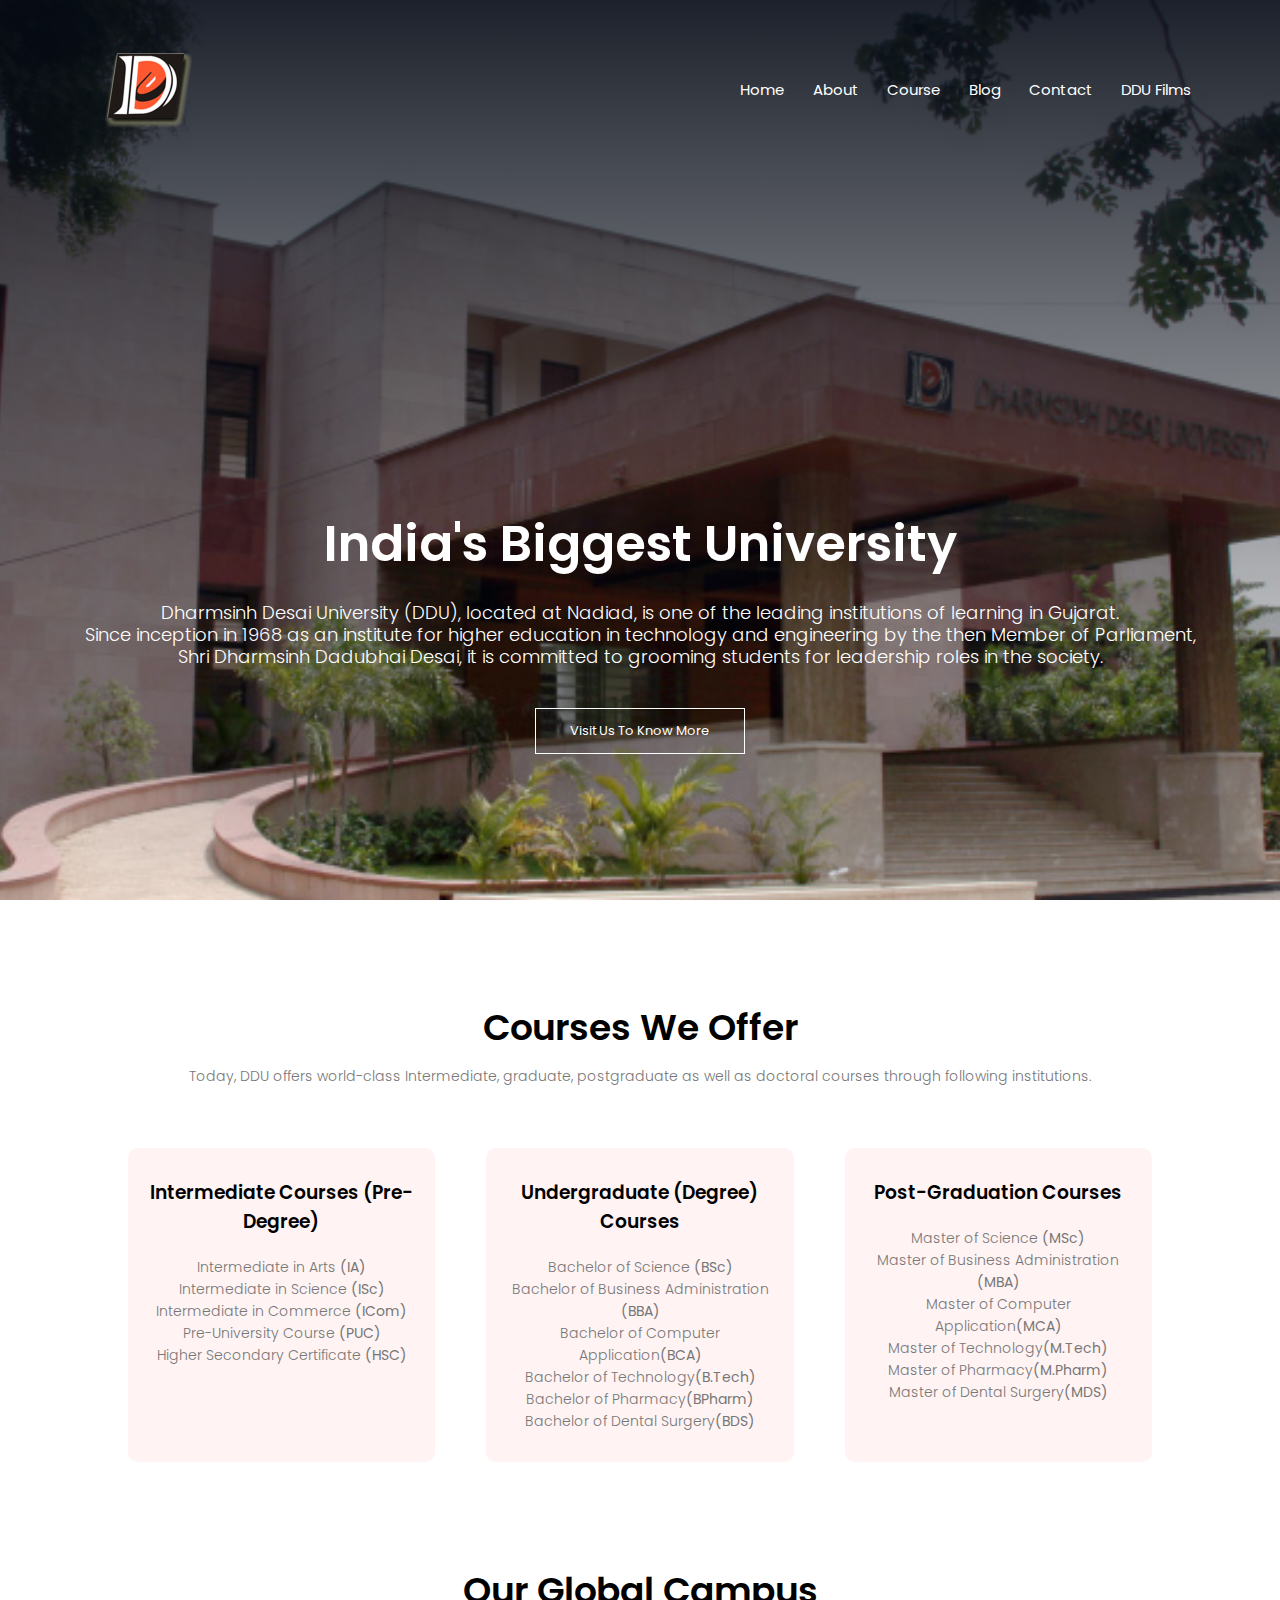
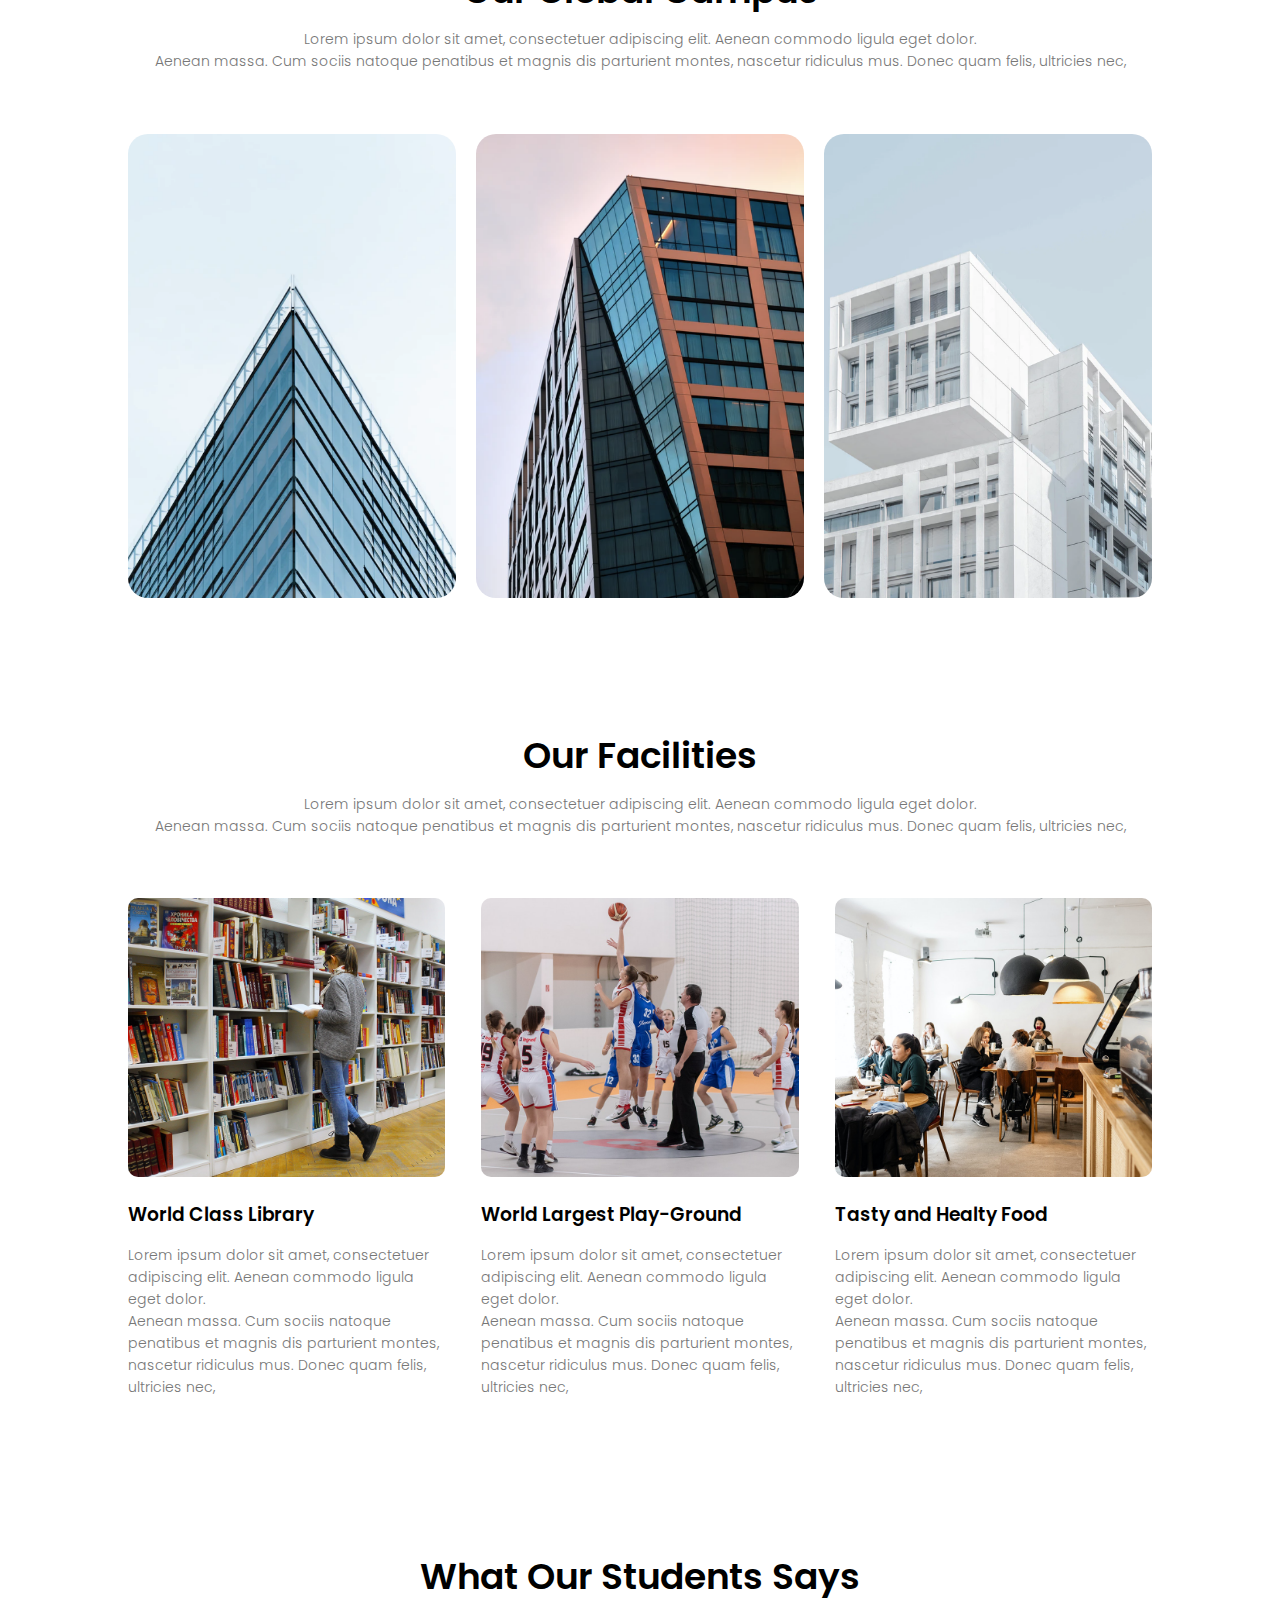
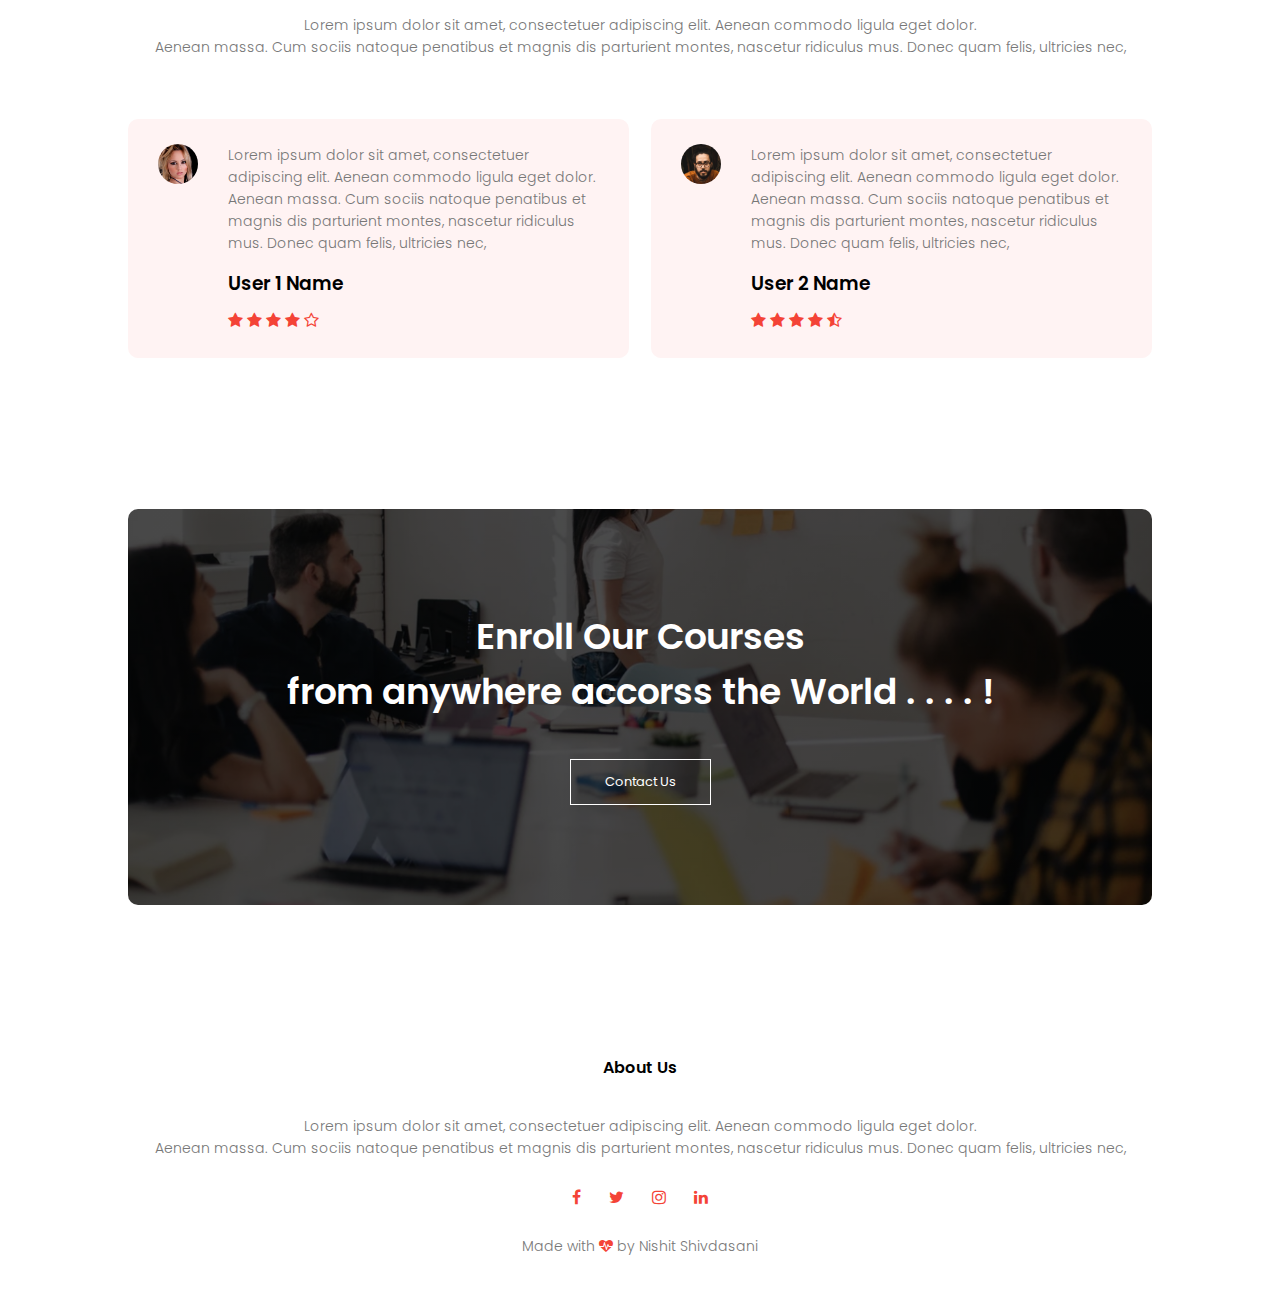
<file: index.html>
<!DOCTYPE html>
<html lang="en">

<head>
    <meta charset="UTF-8">
    <meta name="viewport" content="width=device-width, initial-scale=1.0">
    <title>DDIT University</title>

    <link rel="stylesheet" href="style.css">
    <link rel="preconnect" href="https://fonts.googleapis.com">
    <link rel="preconnect" href="https://fonts.gstatic.com" crossorigin>
    <link
        href="https://fonts.googleapis.com/css2?family=Poppins:ital,wght@0,200;0,300;1,200;1,500;1,600&family=Roboto&display=swap"
        rel="stylesheet">

    <!-- FOR Responsive  -->
    <link rel="stylesheet" href="https://cdnjs.cloudflare.com/ajax/libs/font-awesome/4.7.0/css/font-awesome.min.css">
</head>

<body>

    <section class="header">
        <nav>
            <a href="index.html"><img src="img/ddu-logo.png" alt="DDIT Logo"></a>
            <div class="nav-links" id="navLinks">
                <!-- FOR Responsive -->
                <i class="fa fa-times" onclick="hideMenu()"></i>
                <ul>
                    <li><a href="index.html">Home</a></li>
                    <li><a href="about.html">About</a></li>
                    <li><a href="course.html">Course</a></li>
                    <li><a href="blog.html">Blog</a></li>
                    <li><a href="contact.html">Contact</a></li>
                    <li><a href="films.html">DDU Films</a></li>

                </ul>
            </div>
            <!-- FOR Responsive -->
            <i class="fa fa-bars" onclick="showMenu()"></i>
        </nav>

        <div class="text-box">
            <h1>India's Biggest University</h1>
            <p>Dharmsinh Desai University (DDU), located at Nadiad, is one of the leading institutions of learning in
                Gujarat.<br>Since inception in 1968 as an institute for higher education in technology and engineering
                by the then Member of Parliament,<br>Shri Dharmsinh Dadubhai Desai, it is committed to grooming students
                for leadership roles in the society.</p>
            <a href="https://www.ddu.ac.in/" target="_blank" class="hero-btn">Visit Us To Know More</a>
        </div>
    </section>


    <!-- COURSE Section -->
    <section class="course">
        <h1>Courses We Offer</h1>
        <p>Today, DDU offers world-class Intermediate, graduate, postgraduate as well as doctoral courses through
            following institutions.</p>


        <div class="row">
            <div class="course-col">
                <h3>Intermediate Courses (Pre-Degree)</h3>
                <p>
                    Intermediate in Arts <b>(IA)</b><br>
                    Intermediate in Science <b>(ISc)</b><br>
                    Intermediate in Commerce <b>(ICom)</b><br>
                    Pre-University Course <b>(PUC)</b><br>
                    Higher Secondary Certificate <b>(HSC)</b><br>
                </p>
            </div>

            <div class="course-col">
                <h3>Undergraduate (Degree) Courses</h3>
                <p>
                    Bachelor of Science <b>(BSc)</b><br>
                    Bachelor of Business Administration <b>(BBA)</b><br>
                    Bachelor of Computer Application<b>(BCA)</b><br>
                    Bachelor of Technology<b>(B.Tech)</b><br>
                    Bachelor of Pharmacy<b>(BPharm)</b><br>
                    Bachelor of Dental Surgery<b>(BDS)</b><br>
                </p>
            </div>

            <div class="course-col">
                <h3>Post-Graduation Courses</h3>
                <p>
                    Master of Science <b>(MSc)</b><br>
                    Master of Business Administration <b>(MBA)</b><br>
                    Master of Computer Application<b>(MCA)</b><br>
                    Master of Technology<b>(M.Tech)</b><br>
                    Master of Pharmacy<b>(M.Pharm)</b><br>
                    Master of Dental Surgery<b>(MDS)</b><br>
                </p>
            </div>
        </div>
    </section>


    <!-- Campus Section -->
    <section class="campus">
        <h1>Our Global Campus</h1>
        <p>Lorem ipsum dolor sit amet, consectetuer adipiscing elit. Aenean commodo ligula eget dolor. <br>Aenean massa.
            Cum sociis natoque penatibus et magnis dis parturient montes, nascetur ridiculus mus. Donec quam felis,
            ultricies nec,</p>

        <div class="row">
            <div class="campus-col">
                <img src="images/london.png">
                <div class="layer">
                    <h3>London</h3>
                </div>
            </div>

            <div class="campus-col">
                <img src="images/newyork.png">
                <div class="layer">
                    <h3>NY</h3>
                </div>
            </div>

            <div class="campus-col">
                <img src="images/washington.png">
                <div class="layer">
                    <h3>USA</h3>
                </div>
            </div>
        </div>
    </section>


    <!-- Facilities -->
    <section class="facilities">
        <h1>Our Facilities</h1>
        <p>Lorem ipsum dolor sit amet, consectetuer adipiscing elit. Aenean commodo ligula eget dolor. <br>Aenean massa.
            Cum sociis natoque penatibus et magnis dis parturient montes, nascetur ridiculus mus. Donec quam felis,
            ultricies nec,</p>

        <div class="row">
            <div class="facilities-col">
                <img src="images/library.png">
                <h3>World Class Library</h3>
                <p>Lorem ipsum dolor sit amet, consectetuer adipiscing elit. Aenean commodo ligula eget dolor.
                    <br>Aenean massa. Cum sociis natoque penatibus et magnis dis parturient montes, nascetur ridiculus
                    mus. Donec quam felis, ultricies nec,
                </p>
            </div>

            <div class="facilities-col">
                <img src="images/basketball.png">
                <h3>World Largest Play-Ground</h3>
                <p>Lorem ipsum dolor sit amet, consectetuer adipiscing elit. Aenean commodo ligula eget dolor.
                    <br>Aenean massa. Cum sociis natoque penatibus et magnis dis parturient montes, nascetur ridiculus
                    mus. Donec quam felis, ultricies nec,
                </p>
            </div>

            <div class="facilities-col">
                <img src="images/cafeteria.png">
                <h3>Tasty and Healty Food</h3>
                <p>Lorem ipsum dolor sit amet, consectetuer adipiscing elit. Aenean commodo ligula eget dolor.
                    <br>Aenean massa. Cum sociis natoque penatibus et magnis dis parturient montes, nascetur ridiculus
                    mus. Donec quam felis, ultricies nec,
                </p>
            </div>
        </div>
    </section>



    <!-- Testimonials Section-->
    <section class="testimonials">
        <h1>What Our Students Says</h1>
        <p>Lorem ipsum dolor sit amet, consectetuer adipiscing elit. Aenean commodo ligula eget dolor. <br>Aenean massa.
            Cum sociis natoque penatibus et magnis dis parturient montes, nascetur ridiculus mus. Donec quam felis,
            ultricies nec,</p>

        <div class="row">
            <div class="testimonials-col">
                <img src="images/user1.jpg">
                <div>
                    <p>Lorem ipsum dolor sit amet, consectetuer adipiscing elit. Aenean commodo ligula eget dolor.
                        <br>Aenean massa. Cum sociis natoque penatibus et magnis dis parturient montes, nascetur
                        ridiculus mus. Donec quam felis, ultricies nec,
                    </p>
                    <h3>User 1 Name</h3>
                    <i class="fa fa-star"></i>
                    <i class="fa fa-star"></i>
                    <i class="fa fa-star"></i>
                    <i class="fa fa-star"></i>
                    <i class="fa fa-star-o"></i>

                </div>
            </div>

            <div class="testimonials-col">
                <img src="images/user2.jpg">
                <div>
                    <p>Lorem ipsum dolor sit amet, consectetuer adipiscing elit. Aenean commodo ligula eget dolor.
                        <br>Aenean massa. Cum sociis natoque penatibus et magnis dis parturient montes, nascetur
                        ridiculus mus. Donec quam felis, ultricies nec,
                    </p>
                    <h3>User 2 Name</h3>
                    <i class="fa fa-star"></i>
                    <i class="fa fa-star"></i>
                    <i class="fa fa-star"></i>
                    <i class="fa fa-star"></i>
                    <i class="fa fa-star-half-o"></i>
                </div>
            </div>
        </div>

    </section>


    <!-- Call to Action Section-->
    <section class="cta">
        <h1>Enroll Our Courses <br>from anywhere accorss the World . . . . !</h1>
        <a href="contact.html" class="hero-btn">Contact Us</a>
    </section>


    <!-- Footer -->
    <section class="footer">
        <h4> About Us</h4>
        <p>Lorem ipsum dolor sit amet, consectetuer adipiscing elit. Aenean commodo ligula eget dolor. <br>Aenean massa.
            Cum sociis natoque penatibus et magnis dis parturient montes, nascetur ridiculus mus. Donec quam felis,
            ultricies nec,</p>
        <div class="icon">
            <i class="fa fa-facebook"></i>
            <i class="fa fa-twitter"></i>
            <i class="fa fa-instagram"></i>
            <i class="fa fa-linkedin"></i>
        </div>
        <p>Made with <i class="fa fa-heartbeat"></i> by Nishit Shivdasani</p>
    </section>



    <!-- JavaScript For Toggle Menu -->
    <script>
        var navLinks = document.getElementById("navLinks");

        function showMenu() {
            navLinks.style.right = "0";
        }

        function hideMenu() {
            navLinks.style.right = "-200px";
        }
    </script>
</body>

</html>
</file>
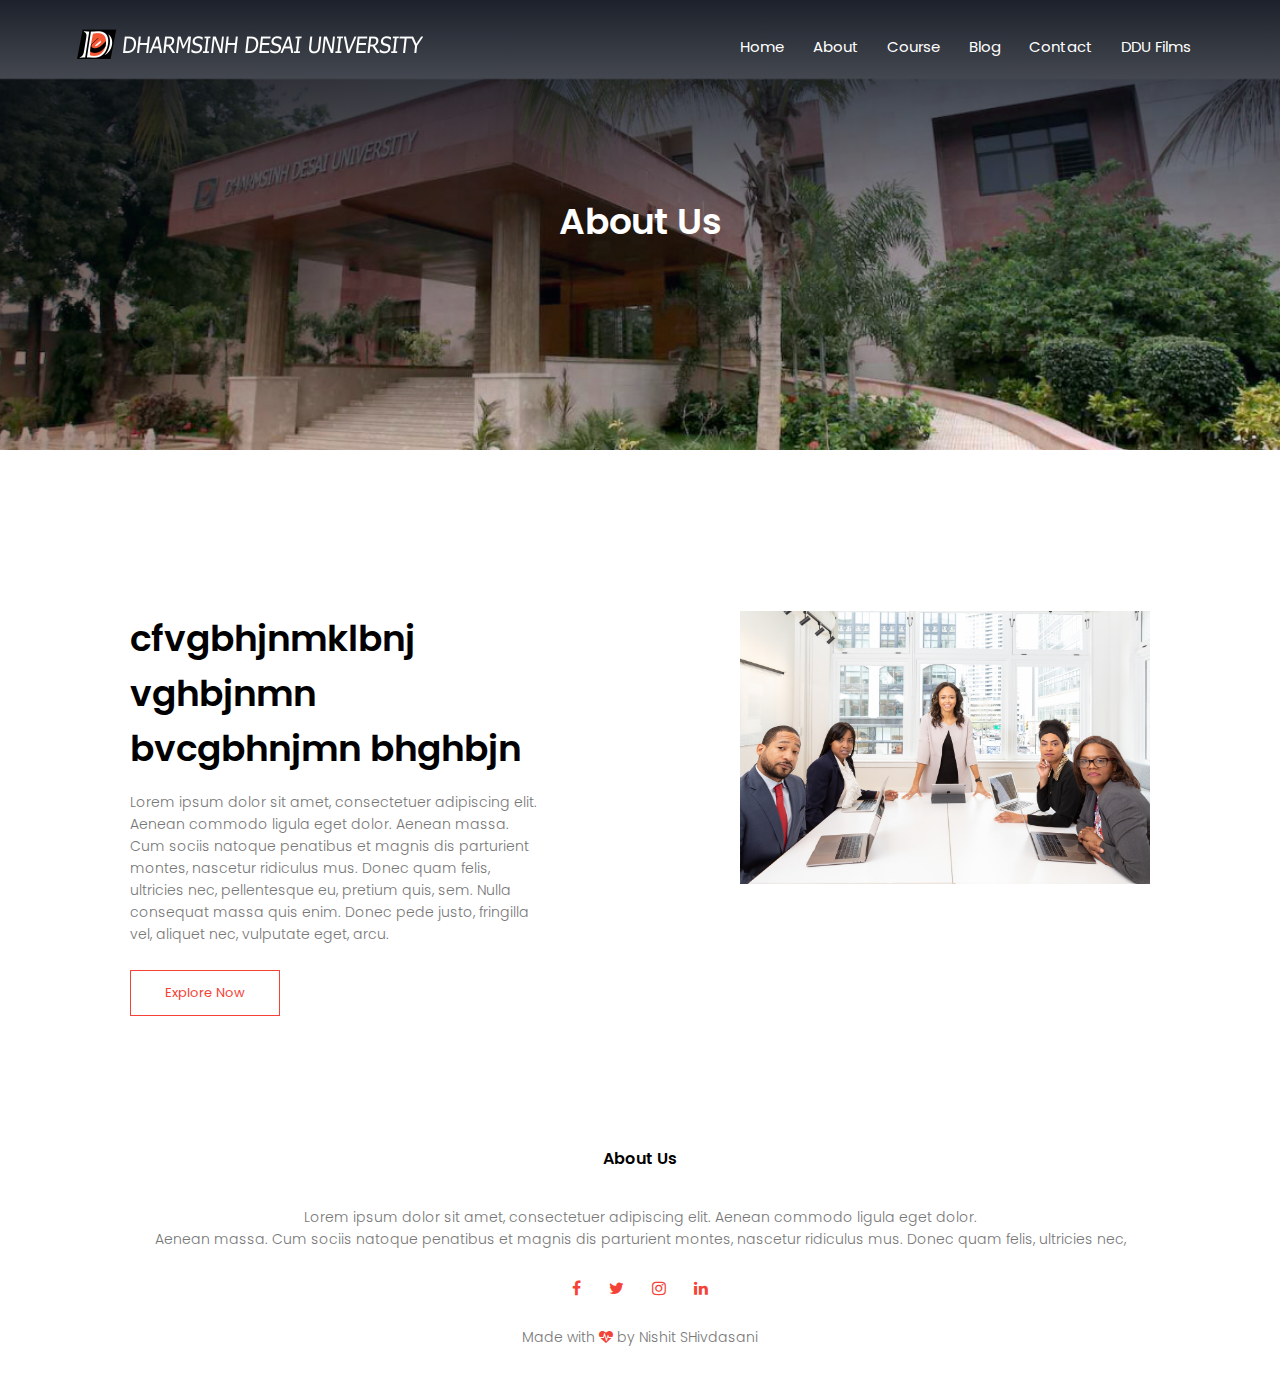
<file: about.html>
<!DOCTYPE html>
<html lang="en">
<head>
    <meta charset="UTF-8">
    <meta name="viewport" content="width=device-width, initial-scale=1.0">
    <title>DDIT University</title>

    <link rel="stylesheet" href="style.css">
    <link rel="preconnect" href="https://fonts.googleapis.com">
    <link rel="preconnect" href="https://fonts.gstatic.com" crossorigin>
    <link href="https://fonts.googleapis.com/css2?family=Poppins:ital,wght@0,200;0,300;1,200;1,500;1,600&family=Roboto&display=swap" rel="stylesheet">

    <!-- FOR Responsive  -->
    <link rel="stylesheet" href="https://cdnjs.cloudflare.com/ajax/libs/font-awesome/4.7.0/css/font-awesome.min.css">

</head>
<body>
    
    <!-- Sub-Header Section -->
    <section class="sub-header">
        <nav>
            <a href="index.html"><img src="img/ddu-img.png" alt="DDIT Logo"></a>
            <div class="nav-links" id="navLinks">
                <!-- FOR Responsive -->
                <i class="fa fa-times" onclick="hideMenu()"></i>
                <ul>
                    <li><a href="index.html">Home</a></li>
                    <li><a href="about.html">About</a></li>
                    <li><a href="course.html">Course</a></li>
                    <li><a href="blog.html">Blog</a></li>
                    <li><a href="contact.html">Contact</a></li>
                    <li><a href="films.html">DDU Films</a></li>
                </ul>
            </div>
            <!-- FOR Responsive -->
            <i class="fa fa-bars" onclick="showMenu()"></i>
        </nav>

        <h1>About Us</h1>
    </section>




    <!-- About Us Content -->
    <section class="about-us">
        <div class="row">
            <div class="about-col">
                <h1>cfvgbhjnmklbnj vghbjnmn bvcgbhnjmn bhghbjn</h1>
                <p>
                    Lorem ipsum dolor sit amet, consectetuer adipiscing elit. Aenean commodo ligula eget dolor. Aenean massa.
                    Cum sociis natoque penatibus et magnis dis parturient montes, nascetur ridiculus mus. Donec quam felis, ultricies nec, pellentesque eu, pretium quis, sem.
                    Nulla consequat massa quis enim. Donec pede justo, fringilla vel, aliquet nec, vulputate eget, arcu. 
                </p>
                <a href="" class="hero-btn red-btn">Explore Now</a>
            </div>
            <div class="about-col">
                <img src="images/about.jpg" alt="about us">
            </div>
        </div>  
    </section>




    <!-- Footer -->
    <section class="footer">
        <h4> About Us</h4>
        <p>Lorem ipsum dolor sit amet, consectetuer adipiscing elit. Aenean commodo ligula eget dolor. <br>Aenean massa. Cum sociis natoque penatibus et magnis dis parturient montes, nascetur ridiculus mus. Donec quam felis, ultricies nec,</p>
        <div class="icon">
            <i class="fa fa-facebook"></i>
            <i class="fa fa-twitter"></i>
            <i class="fa fa-instagram"></i>
            <i class="fa fa-linkedin"></i>
        </div>
            <p>Made with <i class="fa fa-heartbeat"></i> by Nishit SHivdasani</p>
    </section>









<!-- For Responsive  -->
<!-- JavaScript For Toggle Menu -->
    <script>
        var navLinks = document.getElementById("navLinks");
        
        function showMenu(){
            navLinks.style.right="0";
        }

        function hideMenu(){
            navLinks.style.right="-200px";
        }
    </script>
</body>
</html>
</file>
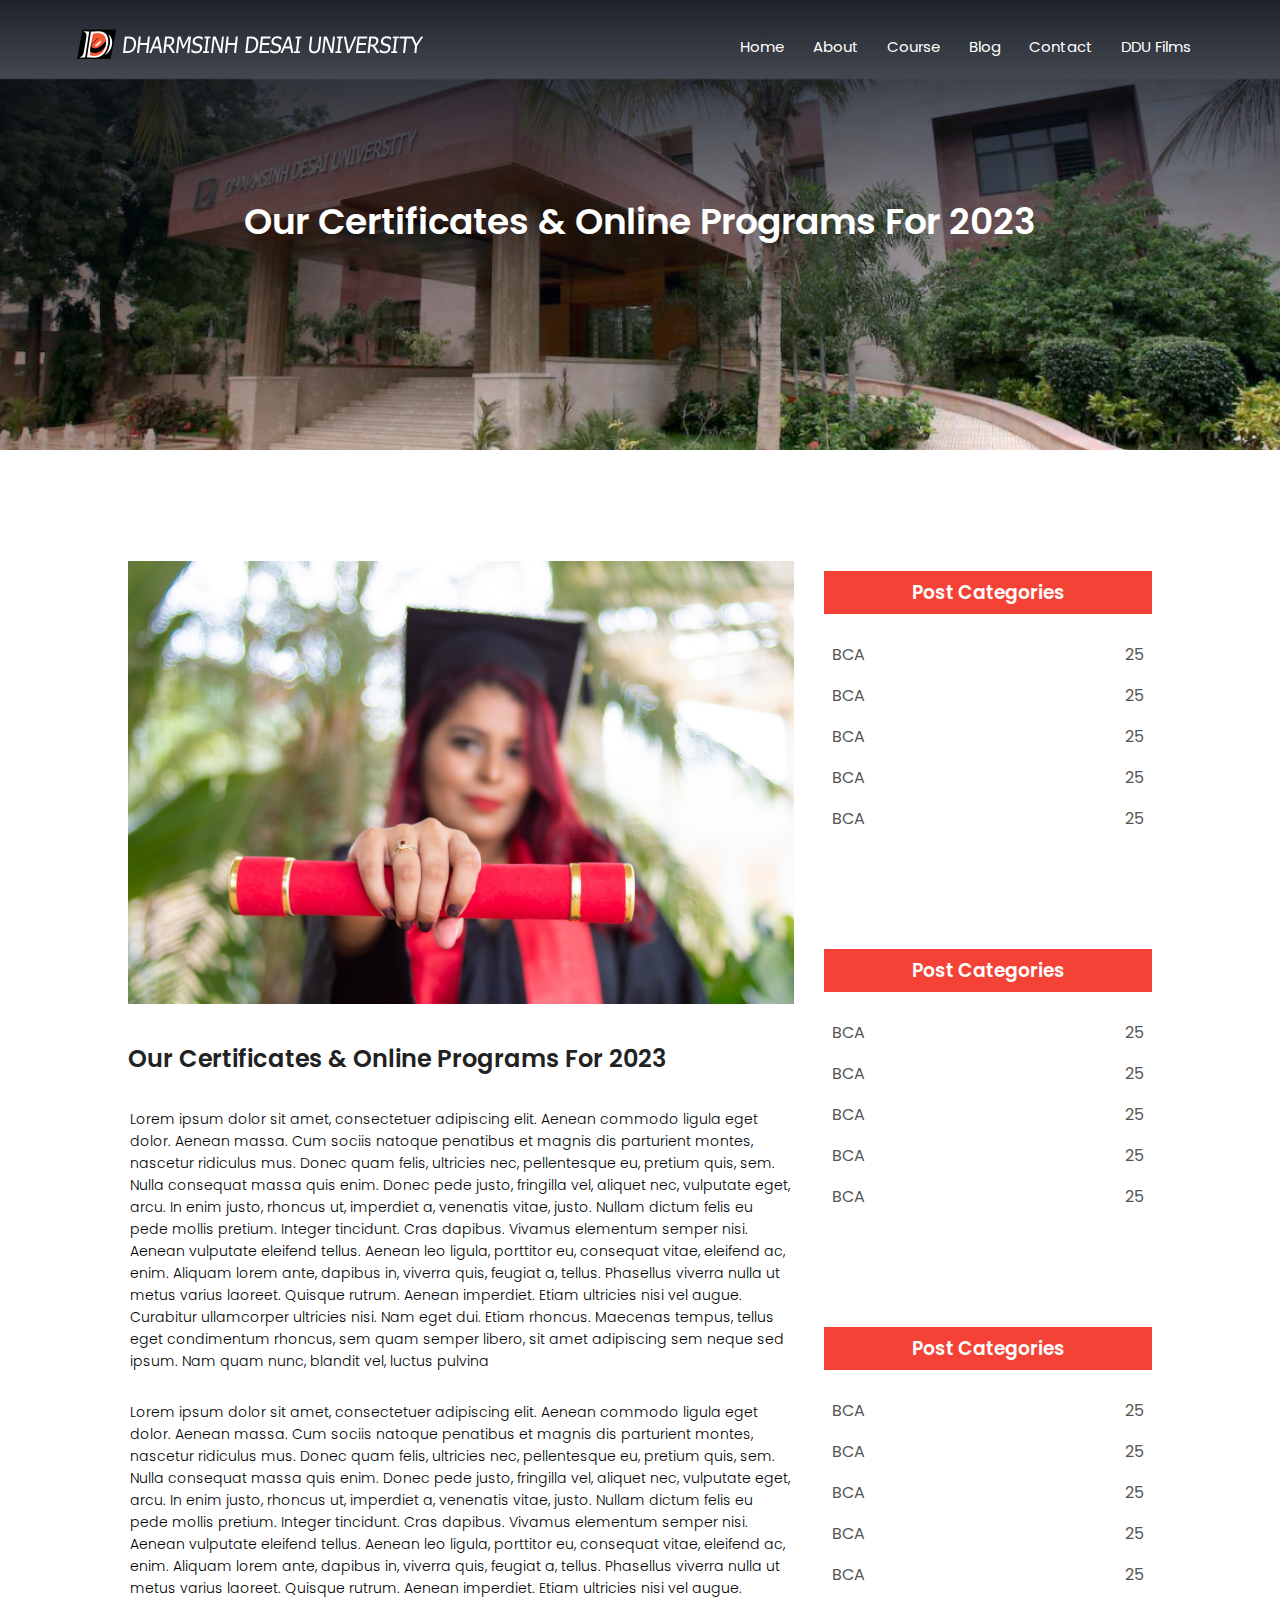
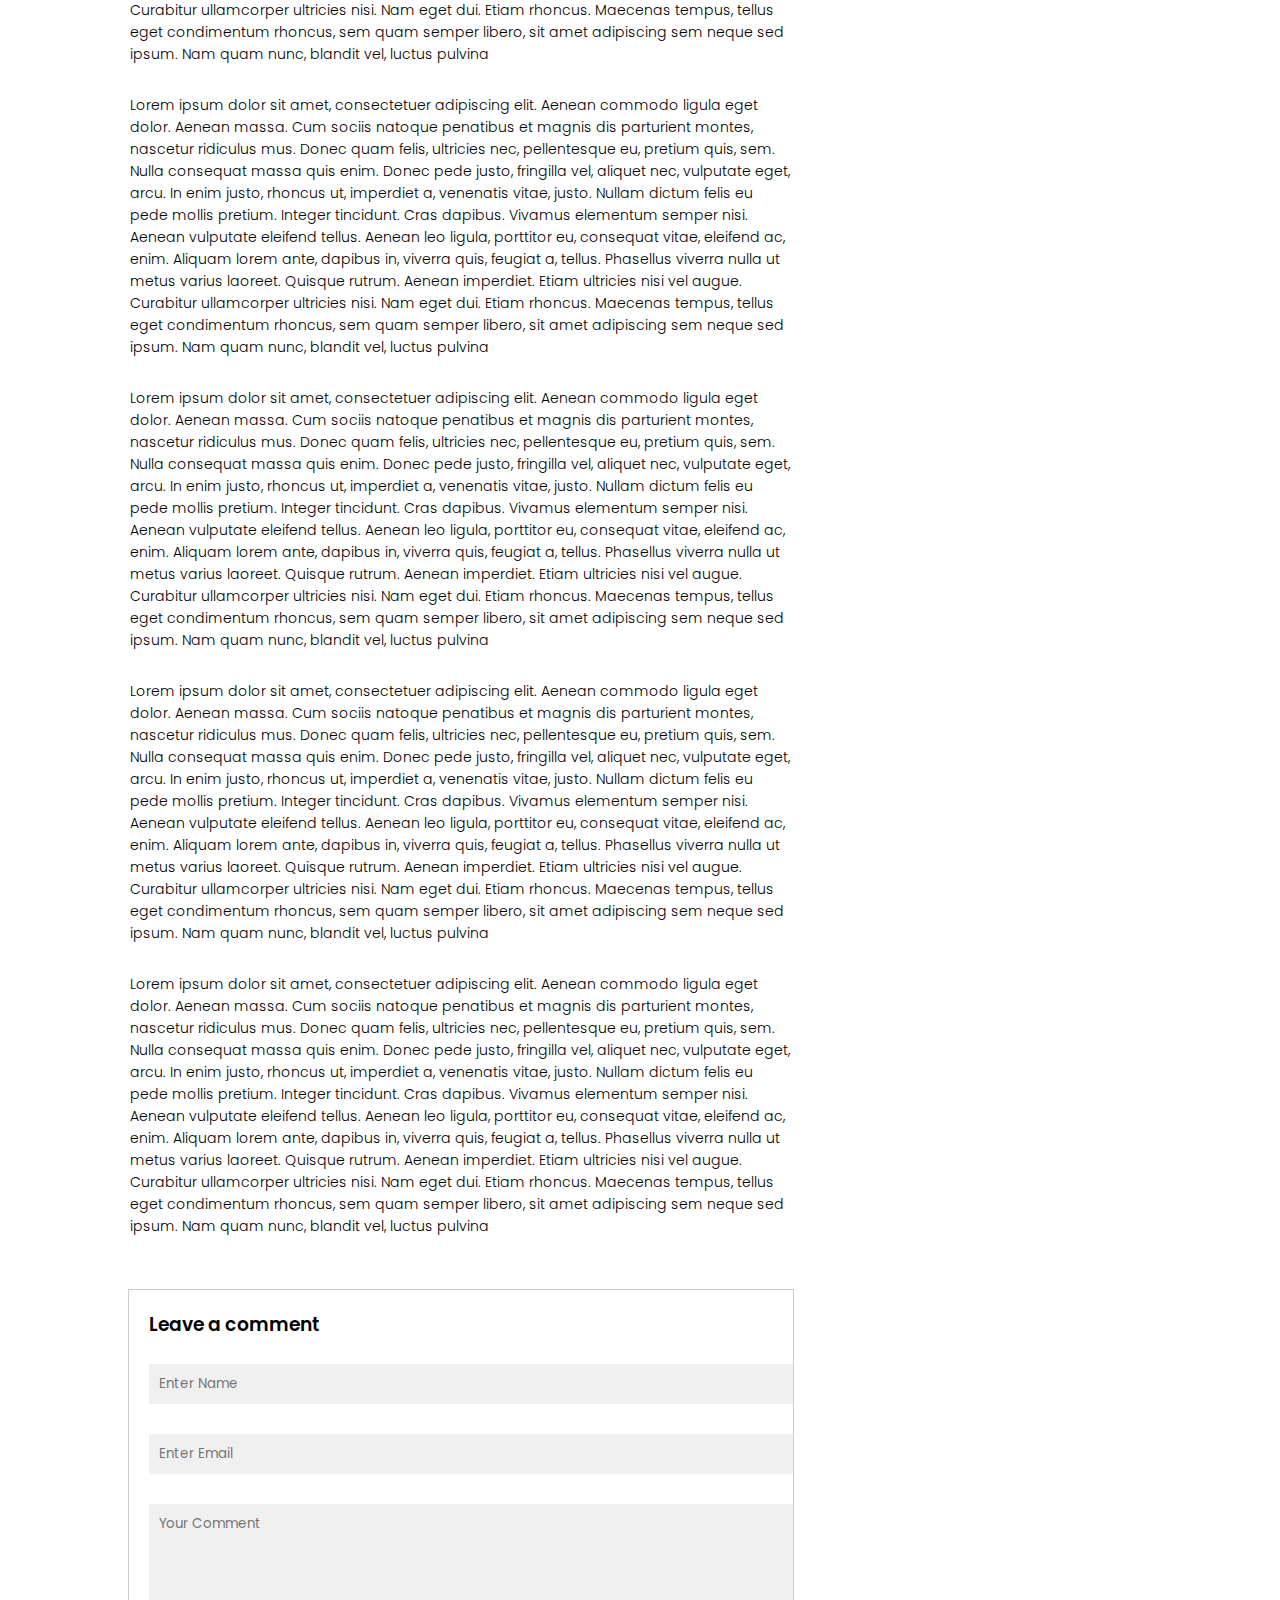
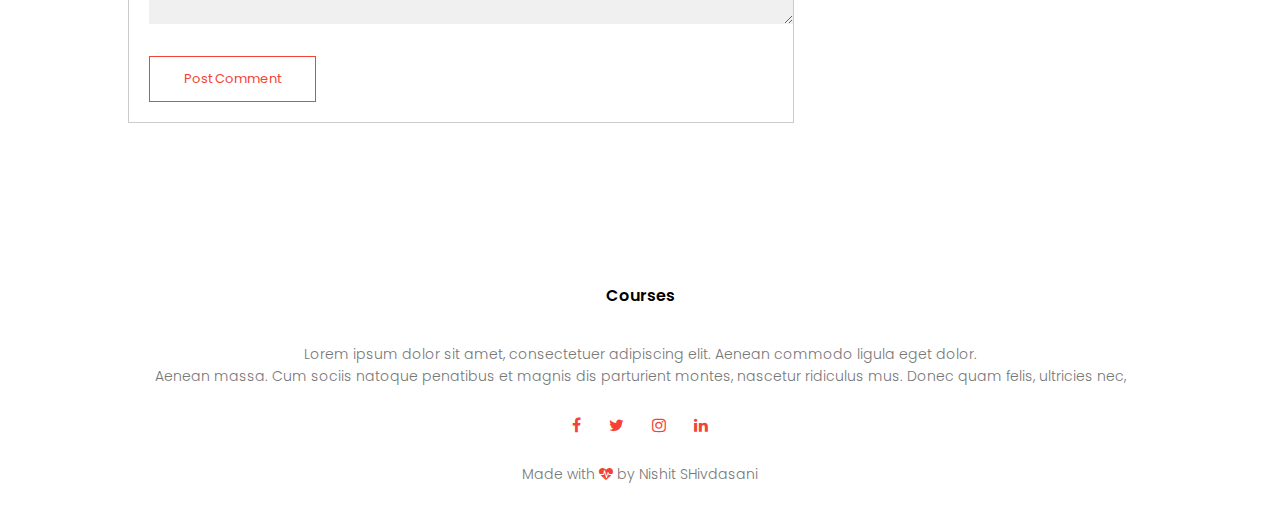
<file: blog.html>
<!DOCTYPE html>
<html lang="en">
<head>
    <meta charset="UTF-8">
    <meta name="viewport" content="width=device-width, initial-scale=1.0">
    <title>DDIT University</title>

    <link rel="stylesheet" href="style.css">
    <link rel="preconnect" href="https://fonts.googleapis.com">
    <link rel="preconnect" href="https://fonts.gstatic.com" crossorigin>
    <link href="https://fonts.googleapis.com/css2?family=Poppins:ital,wght@0,200;0,300;1,200;1,500;1,600&family=Roboto&display=swap" rel="stylesheet">

    <!-- FOR Responsive  -->
    <link rel="stylesheet" href="https://cdnjs.cloudflare.com/ajax/libs/font-awesome/4.7.0/css/font-awesome.min.css">

</head>
<body>
    
    <!-- Sub-Header Section -->
    <section class="sub-header">
        <nav>
            <a href="index.html"><img src="img/ddu-img.png" alt="DDIT Logo"></a>
            <div class="nav-links" id="navLinks">
                <!-- FOR Responsive -->
                <i class="fa fa-times" onclick="hideMenu()"></i>
                <ul>
                    <li><a href="index.html">Home</a></li>
                    <li><a href="about.html">About</a></li>
                    <li><a href="course.html">Course</a></li>
                    <li><a href="blog.html">Blog</a></li>
                    <li><a href="contact.html">Contact</a></li>
                    <li><a href="films.html">DDU Films</a></li>
                </ul>
            </div>
            <!-- FOR Responsive -->
            <i class="fa fa-bars" onclick="showMenu()"></i>
        </nav>

        <h1>Our Certificates & Online Programs For 2023</h1>
    </section>



    <!-- Blog Page Content -->
    <section class="blog-content">
        <div class="row">
            <div class="blog-left">
                <img src="images/certificate.jpg" alt="certificates">
                <h2>Our Certificates & Online Programs For 2023</h2>
                <p>Lorem ipsum dolor sit amet, consectetuer adipiscing elit. Aenean commodo ligula eget dolor. Aenean massa. Cum sociis natoque penatibus et magnis dis 
                    parturient montes, nascetur ridiculus mus. Donec quam felis, ultricies nec, pellentesque eu, pretium quis, sem. Nulla consequat massa quis enim. Donec pede justo, 
                    fringilla vel, aliquet nec, vulputate eget, arcu. In enim justo, rhoncus ut, imperdiet a, venenatis vitae, justo. Nullam dictum felis eu pede mollis pretium. Integer tincidunt. Cras dapibus. 
                    Vivamus elementum semper nisi. Aenean vulputate eleifend tellus. Aenean leo ligula, porttitor eu, consequat vitae, eleifend ac, enim. Aliquam lorem ante, dapibus in, viverra quis, feugiat a, tellus. 
                    Phasellus viverra nulla ut metus varius laoreet. Quisque rutrum. Aenean imperdiet. Etiam ultricies nisi vel augue. Curabitur ullamcorper ultricies nisi. Nam eget dui. Etiam rhoncus. 
                    Maecenas tempus, tellus eget condimentum rhoncus, sem quam semper libero, sit amet adipiscing sem neque sed ipsum. Nam quam nunc, blandit vel, luctus pulvina
                </p>
                <br>
                <p>Lorem ipsum dolor sit amet, consectetuer adipiscing elit. Aenean commodo ligula eget dolor. Aenean massa. Cum sociis natoque penatibus et magnis dis 
                    parturient montes, nascetur ridiculus mus. Donec quam felis, ultricies nec, pellentesque eu, pretium quis, sem. Nulla consequat massa quis enim. Donec pede justo, 
                    fringilla vel, aliquet nec, vulputate eget, arcu. In enim justo, rhoncus ut, imperdiet a, venenatis vitae, justo. Nullam dictum felis eu pede mollis pretium. Integer tincidunt. Cras dapibus. 
                    Vivamus elementum semper nisi. Aenean vulputate eleifend tellus. Aenean leo ligula, porttitor eu, consequat vitae, eleifend ac, enim. Aliquam lorem ante, dapibus in, viverra quis, feugiat a, tellus. 
                    Phasellus viverra nulla ut metus varius laoreet. Quisque rutrum. Aenean imperdiet. Etiam ultricies nisi vel augue. Curabitur ullamcorper ultricies nisi. Nam eget dui. Etiam rhoncus. 
                    Maecenas tempus, tellus eget condimentum rhoncus, sem quam semper libero, sit amet adipiscing sem neque sed ipsum. Nam quam nunc, blandit vel, luctus pulvina
                </p>
                <br>
                <p>Lorem ipsum dolor sit amet, consectetuer adipiscing elit. Aenean commodo ligula eget dolor. Aenean massa. Cum sociis natoque penatibus et magnis dis 
                    parturient montes, nascetur ridiculus mus. Donec quam felis, ultricies nec, pellentesque eu, pretium quis, sem. Nulla consequat massa quis enim. Donec pede justo, 
                    fringilla vel, aliquet nec, vulputate eget, arcu. In enim justo, rhoncus ut, imperdiet a, venenatis vitae, justo. Nullam dictum felis eu pede mollis pretium. Integer tincidunt. Cras dapibus. 
                    Vivamus elementum semper nisi. Aenean vulputate eleifend tellus. Aenean leo ligula, porttitor eu, consequat vitae, eleifend ac, enim. Aliquam lorem ante, dapibus in, viverra quis, feugiat a, tellus. 
                    Phasellus viverra nulla ut metus varius laoreet. Quisque rutrum. Aenean imperdiet. Etiam ultricies nisi vel augue. Curabitur ullamcorper ultricies nisi. Nam eget dui. Etiam rhoncus. 
                    Maecenas tempus, tellus eget condimentum rhoncus, sem quam semper libero, sit amet adipiscing sem neque sed ipsum. Nam quam nunc, blandit vel, luctus pulvina
                </p>
                <br>
                <p>Lorem ipsum dolor sit amet, consectetuer adipiscing elit. Aenean commodo ligula eget dolor. Aenean massa. Cum sociis natoque penatibus et magnis dis 
                    parturient montes, nascetur ridiculus mus. Donec quam felis, ultricies nec, pellentesque eu, pretium quis, sem. Nulla consequat massa quis enim. Donec pede justo, 
                    fringilla vel, aliquet nec, vulputate eget, arcu. In enim justo, rhoncus ut, imperdiet a, venenatis vitae, justo. Nullam dictum felis eu pede mollis pretium. Integer tincidunt. Cras dapibus. 
                    Vivamus elementum semper nisi. Aenean vulputate eleifend tellus. Aenean leo ligula, porttitor eu, consequat vitae, eleifend ac, enim. Aliquam lorem ante, dapibus in, viverra quis, feugiat a, tellus. 
                    Phasellus viverra nulla ut metus varius laoreet. Quisque rutrum. Aenean imperdiet. Etiam ultricies nisi vel augue. Curabitur ullamcorper ultricies nisi. Nam eget dui. Etiam rhoncus. 
                    Maecenas tempus, tellus eget condimentum rhoncus, sem quam semper libero, sit amet adipiscing sem neque sed ipsum. Nam quam nunc, blandit vel, luctus pulvina
                </p>
                <br>
                <p>Lorem ipsum dolor sit amet, consectetuer adipiscing elit. Aenean commodo ligula eget dolor. Aenean massa. Cum sociis natoque penatibus et magnis dis 
                    parturient montes, nascetur ridiculus mus. Donec quam felis, ultricies nec, pellentesque eu, pretium quis, sem. Nulla consequat massa quis enim. Donec pede justo, 
                    fringilla vel, aliquet nec, vulputate eget, arcu. In enim justo, rhoncus ut, imperdiet a, venenatis vitae, justo. Nullam dictum felis eu pede mollis pretium. Integer tincidunt. Cras dapibus. 
                    Vivamus elementum semper nisi. Aenean vulputate eleifend tellus. Aenean leo ligula, porttitor eu, consequat vitae, eleifend ac, enim. Aliquam lorem ante, dapibus in, viverra quis, feugiat a, tellus. 
                    Phasellus viverra nulla ut metus varius laoreet. Quisque rutrum. Aenean imperdiet. Etiam ultricies nisi vel augue. Curabitur ullamcorper ultricies nisi. Nam eget dui. Etiam rhoncus. 
                    Maecenas tempus, tellus eget condimentum rhoncus, sem quam semper libero, sit amet adipiscing sem neque sed ipsum. Nam quam nunc, blandit vel, luctus pulvina
                </p>
                <br>
                <p>Lorem ipsum dolor sit amet, consectetuer adipiscing elit. Aenean commodo ligula eget dolor. Aenean massa. Cum sociis natoque penatibus et magnis dis 
                    parturient montes, nascetur ridiculus mus. Donec quam felis, ultricies nec, pellentesque eu, pretium quis, sem. Nulla consequat massa quis enim. Donec pede justo, 
                    fringilla vel, aliquet nec, vulputate eget, arcu. In enim justo, rhoncus ut, imperdiet a, venenatis vitae, justo. Nullam dictum felis eu pede mollis pretium. Integer tincidunt. Cras dapibus. 
                    Vivamus elementum semper nisi. Aenean vulputate eleifend tellus. Aenean leo ligula, porttitor eu, consequat vitae, eleifend ac, enim. Aliquam lorem ante, dapibus in, viverra quis, feugiat a, tellus. 
                    Phasellus viverra nulla ut metus varius laoreet. Quisque rutrum. Aenean imperdiet. Etiam ultricies nisi vel augue. Curabitur ullamcorper ultricies nisi. Nam eget dui. Etiam rhoncus. 
                    Maecenas tempus, tellus eget condimentum rhoncus, sem quam semper libero, sit amet adipiscing sem neque sed ipsum. Nam quam nunc, blandit vel, luctus pulvina
                </p>


                <div class="comment-box">
                    <h3> Leave a comment</h3>
                    <form class="comment-form">
                        <input type="text" placeholder="Enter Name">
                        <input type="email" placeholder="Enter Email">
                        <textarea rows="5" placeholder="Your Comment"></textarea>
                        <button type="submit" class="hero-btn red-btn">Post Comment</button>
                    </form>
                </div>

            </div>
            <div class="blog-right">
                <h3>Post Categories</h3>
                <div>
                    <span>BCA</span>
                    <span>25</span>
                </div>
                <div>
                    <span>BCA</span>
                    <span>25</span>
                </div>
                <div>
                    <span>BCA</span>
                    <span>25</span>
                </div>
                <div>
                    <span>BCA</span>
                    <span>25</span>
                </div>
                <div>
                    <span>BCA</span>
                    <span>25</span>
                </div>
                
                <br>
                <br>
                <br>
                <br>
                                
                <h3>Post Categories</h3>
                <div>
                    <span>BCA</span>
                    <span>25</span>
                </div>
                <div>
                    <span>BCA</span>
                    <span>25</span>
                </div>
                <div>
                    <span>BCA</span>
                    <span>25</span>
                </div>
                <div>
                    <span>BCA</span>
                    <span>25</span>
                </div>
                <div>
                    <span>BCA</span>
                    <span>25</span>
                </div>

                <br>
                <br>
                <br>
                <br>
                
                <h3>Post Categories</h3>
                <div>
                    <span>BCA</span>
                    <span>25</span>
                </div>
                <div>
                    <span>BCA</span>
                    <span>25</span>
                </div>
                <div>
                    <span>BCA</span>
                    <span>25</span>
                </div>
                <div>
                    <span>BCA</span>
                    <span>25</span>
                </div>
                <div>
                    <span>BCA</span>
                    <span>25</span>
                </div>
            </div>
        </div>
    </section>




    <!-- Footer -->
    <section class="footer">
        <h4> Courses </h4>
        <p>Lorem ipsum dolor sit amet, consectetuer adipiscing elit. Aenean commodo ligula eget dolor. <br>Aenean massa. Cum sociis natoque penatibus et magnis dis parturient montes, nascetur ridiculus mus. Donec quam felis, ultricies nec,</p>
        <div class="icon">
            <i class="fa fa-facebook"></i>
            <i class="fa fa-twitter"></i>
            <i class="fa fa-instagram"></i>
            <i class="fa fa-linkedin"></i>
        </div>
            <p>Made with <i class="fa fa-heartbeat"></i> by Nishit SHivdasani</p>
    </section>









<!-- For Responsive  -->
<!-- JavaScript For Toggle Menu -->
    <script>
        var navLinks = document.getElementById("navLinks");
        
        function showMenu(){
            navLinks.style.right="0";
        }

        function hideMenu(){
            navLinks.style.right="-200px";
        }
    </script>
</body>
</html>
</file>
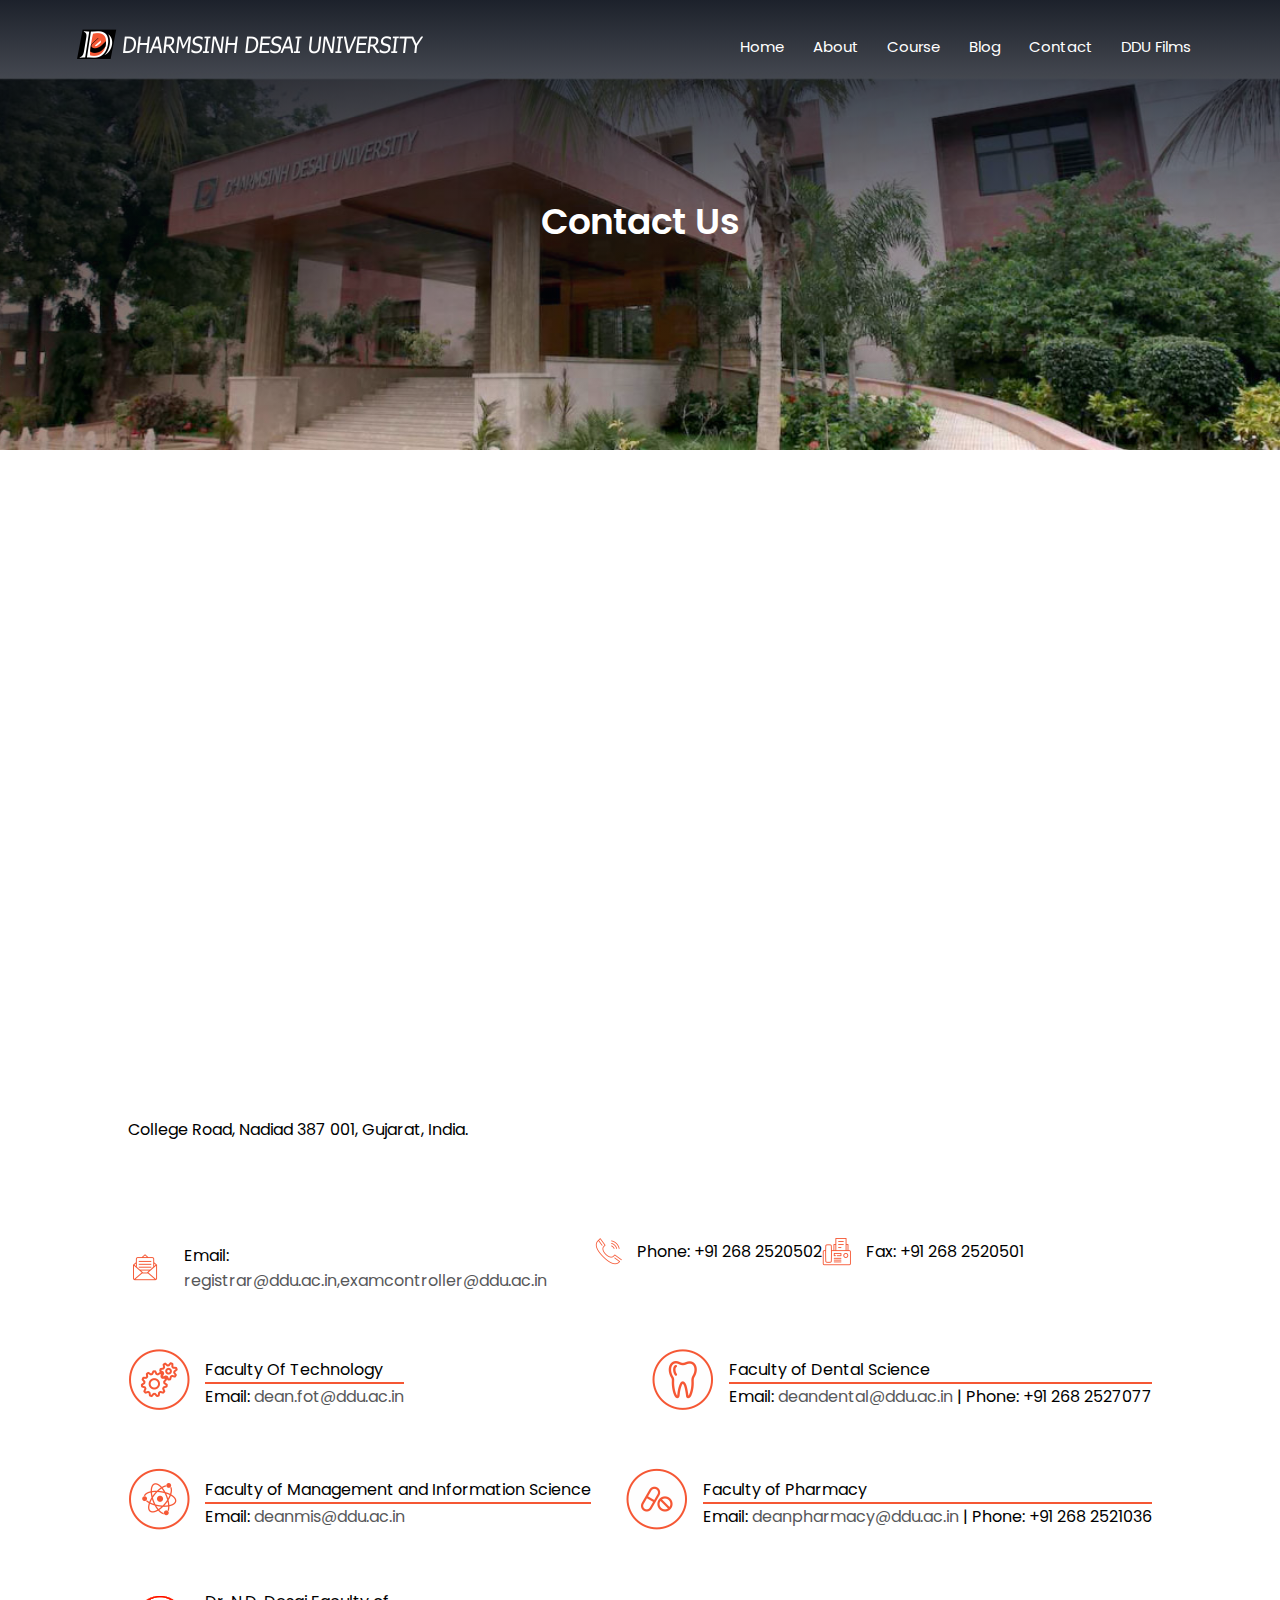
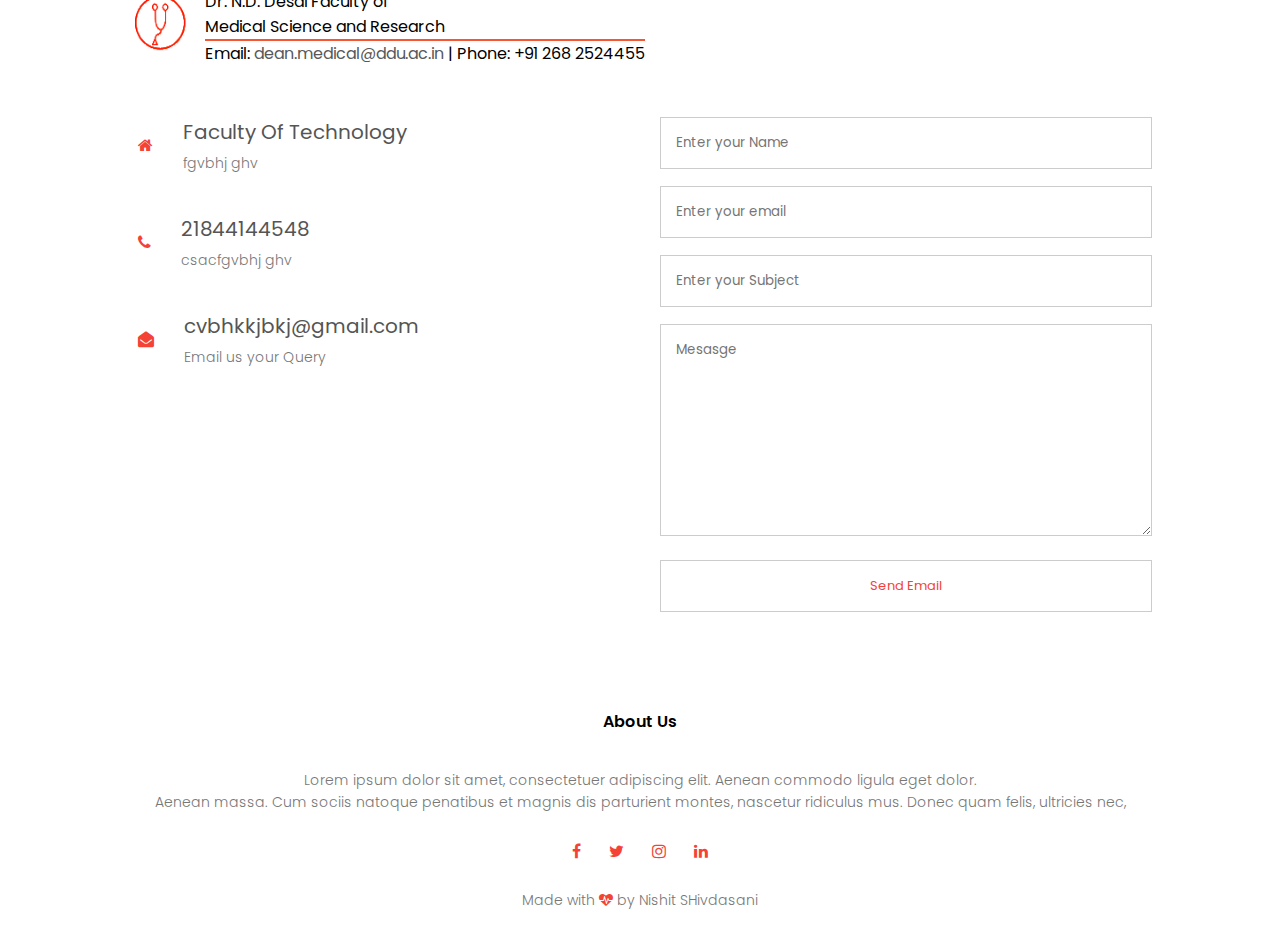
<file: contact.html>
<!DOCTYPE html>
<html lang="en">

<head>
    <meta charset="UTF-8">
    <meta name="viewport" content="width=device-width, initial-scale=1.0">
    <title>DDIT University</title>

    <link rel="stylesheet" href="style.css">
    <link rel="preconnect" href="https://fonts.googleapis.com">
    <link rel="preconnect" href="https://fonts.gstatic.com" crossorigin>
    <link
        href="https://fonts.googleapis.com/css2?family=Poppins:ital,wght@0,200;0,300;1,200;1,500;1,600&family=Roboto&display=swap"
        rel="stylesheet">

    <!-- FOR Responsive  -->
    <link rel="stylesheet" href="https://cdnjs.cloudflare.com/ajax/libs/font-awesome/4.7.0/css/font-awesome.min.css">

    <!-- FOR Sending Email  -->
    <script src="https://smtpjs.com/v3/smtp.js"></script>
</head>

<body>

    <!-- Sub-Header Section -->
    <section class="sub-header">
        <nav>
            <a href="index.html"><img src="img/ddu-img.png" alt="DDIT Logo"></a>
            <div class="nav-links" id="navLinks">
                <!-- FOR Responsive -->
                <i class="fa fa-times" onclick="hideMenu()"></i>
                <ul>
                    <li><a href="index.html">Home</a></li>
                    <li><a href="about.html">About</a></li>
                    <li><a href="course.html">Course</a></li>
                    <li><a href="blog.html">Blog</a></li>
                    <li><a href="contact.html">Contact</a></li>
                    <li><a href="films.html">DDU Films</a></li>
                </ul>
            </div>
            <!-- FOR Responsive -->
            <i class="fa fa-bars" onclick="showMenu()"></i>
        </nav>

        <h1>Contact Us</h1>
    </section>




    <!-- Contact Us  -->
    <section class="location">
        <iframe
            src="https://www.google.com/maps/embed?pb=!1m18!1m12!1m3!1d235599.97141433597!2d72.73133659486857!3d22.681752163204663!2m3!1f0!2f0!3f0!3m2!1i1024!2i768!4f13.1!3m3!1m2!1s0x395e5adf2c171355%3A0xe1e974ce083657fb!2sDHARMSINH%20DESAI%20UNIVERSITY!5e0!3m2!1sen!2sin!4v1696271196183!5m2!1sen!2sin"
            width="600" height="450" style="border:0;" allowfullscreen="" loading="lazy"
            referrerpolicy="no-referrer-when-downgrade"></iframe>
    </section>


    <section class="contact-us">
        <div class="container topPadding50">
            <div class="bodytextGrey bottomPadding20">College Road, Nadiad 387 001, Gujarat, India.</div>
            <div class="row">
                <div>
                    <div class="row vdivide1">
                        <div>
                            <table width="100%" border="0" cellspacing="5" cellpadding="0">
                                <tbody>
                                    <tr>
                                        <td width="10%" align="left" valign="middle" class="rightPadding15"><img
                                                src="img/email.png" width="25" height="27"
                                                style="min-width:25px; max-width:25px; display:block;"></td>
                                        <td width="88%" align="left" valign="middle" class="bodytextGrey">Email: <a
                                                href="mailto:registrar@ddu.ac.in"
                                                style="color:#57585A; text-decoration:none;">registrar@ddu.ac.in,examcontroller@ddu.ac.in</a>
                                        </td>
                                    </tr>
                                </tbody>
                            </table>

                        </div>
                        <div class="rowTopPadding20">
                            <table width="100%" border="0" cellspacing="0" cellpadding="0">
                                <tbody>
                                    <tr>
                                        <td width="10%" align="left" valign="middle" class="rightPadding15"><img
                                                src="img/phone.png" width="27" height="27"
                                                style="min-width:27px; max-width:27px; display:block;"></td>
                                        <td width="88%" align="left" valign="middle" class="bodytextGrey">Phone: +91 268
                                            2520502</td>
                                    </tr>
                                </tbody>
                            </table>

                        </div>
                        <div class="col-lg-3 col-md-3 col-sm-3 col-xs-12 rowTopPadding20">
                            <table width="100%" border="0" cellspacing="0" cellpadding="0">
                                <tbody>
                                    <tr>
                                        <td width="10%" align="left" valign="middle" class="rightPadding15"><img
                                                src="img/fax.png" width="29" height="28"
                                                style="min-width:29px; max-width:29px; display:block;"></td>
                                        <td width="88%" align="left" valign="middle" class="bodytextGrey">Fax: +91 268
                                            2520501</td>
                                    </tr>
                                </tbody>
                            </table>

                        </div>
                    </div>
                </div>
            </div>

            <div class="topPadding40"></div>
            <div class="row">
                <div>
                    <table width="100%" border="0" cellspacing="0" cellpadding="0">
                        <tbody>
                            <tr>
                                <td width="14%" align="left" valign="middle" class="rightPadding15"><img
                                        src="img/technology.png" width="62" height="61"
                                        style="min-width:62px" class="imgDisplay"></td>
                                <td width="86%" align="left" valign="middle">
                                    <table width="100%" border="0" cellspacing="0" cellpadding="0">
                                        <tbody>
                                            <tr>
                                                <td align="left" valign="top"
                                                    class="bodytextOrg bottomPadding5 borderBOrg2">Faculty Of Technology
                                                </td>
                                            </tr>
                                            <tr>
                                                <td align="left" valign="top" class="topPadding5 bodytextGreySm2">Email:
                                                    <a href="mailto:dean.fot@ddu.ac.in"
                                                        style="color:#57585A; text-decoration:none;">dean.fot@ddu.ac.in</a>
                                                </td>
                                            </tr>
                                        </tbody>
                                    </table>
                                </td>
                            </tr>
                        </tbody>
                    </table>
                </div>
                <div class="rowTopPadding20">
                    <table width="100%" border="0" cellspacing="0" cellpadding="0">
                        <tbody>
                            <tr>
                                <td width="14%" align="left" valign="middle" class="rightPadding15"><img
                                        src="img/dental.png" width="62" height="61" style="min-width:62px"
                                        class="imgDisplay"></td>
                                <td width="86%" align="left" valign="middle">
                                    <table width="100%" border="0" cellspacing="0" cellpadding="0">
                                        <tbody>
                                            <tr>
                                                <td align="left" valign="top"
                                                    class="bodytextOrg bottomPadding5 borderBOrg2">Faculty of Dental
                                                    Science</td>
                                            </tr>
                                            <tr>
                                                <td align="left" valign="top" class="topPadding5 bodytextGreySm2">Email:
                                                    <a href="mailto:deandental@ddu.ac.in"
                                                        style="color:#57585A; text-decoration:none;">deandental@ddu.ac.in</a>
                                                    | Phone: +91 268 2527077</td>
                                            </tr>
                                        </tbody>
                                    </table>
                                </td>
                            </tr>
                        </tbody>
                    </table>
                </div>
            </div>

            <div class="clear topP3020M"></div>

            <div class="row">
                <div class="col-lg-6 col-md-6 col-sm-6 col-xs-12">
                    <table width="100%" border="0" cellspacing="0" cellpadding="0">
                        <tbody>
                            <tr>
                                <td width="14%" align="left" valign="middle" class="rightPadding15"><img
                                        src="img/management.png" width="62" height="62"
                                        style="min-width:62px" class="imgDisplay"></td>
                                <td width="86%" align="left" valign="middle">
                                    <table width="100%" border="0" cellspacing="0" cellpadding="0">
                                        <tbody>
                                            <tr>
                                                <td align="left" valign="top"
                                                    class="bodytextOrg bottomPadding5 borderBOrg2">Faculty of Management
                                                    and Information Science</td>
                                            </tr>
                                            <tr>
                                                <td align="left" valign="top" class="topPadding5 bodytextGreySm2">Email:
                                                    <a href="mailto:deanmgmt@ddu.ac.in"
                                                        style="color:#57585A; text-decoration:none;">deanmis@ddu.ac.in</a>
                                                </td>
                                            </tr>
                                        </tbody>
                                    </table>
                                </td>
                            </tr>
                        </tbody>
                    </table>
                </div>
                <div class="col-lg-6 col-md-6 col-sm-6 col-xs-12 rowTopPadding20">
                    <table width="100%" border="0" cellspacing="0" cellpadding="0">
                        <tbody>
                            <tr>
                                <td width="14%" align="left" valign="middle" class="rightPadding15"><img
                                        src="img/pharmacy.png" width="62" height="62"
                                        style="min-width:62px" class="imgDisplay"></td>
                                <td width="86%" align="left" valign="middle">
                                    <table width="100%" border="0" cellspacing="0" cellpadding="0">
                                        <tbody>
                                            <tr>
                                                <td align="left" valign="top"
                                                    class="bodytextOrg bottomPadding5 borderBOrg2">Faculty of Pharmacy
                                                </td>
                                            </tr>
                                            <tr>
                                                <td align="left" valign="top" class="topPadding5 bodytextGreySm2">Email:
                                                    <a href="mailto:deanpharmacy@ddu.ac.in"
                                                        style="color:#57585A; text-decoration:none;">deanpharmacy@ddu.ac.in</a>
                                                    | Phone: +91 268 2521036</td>
                                            </tr>
                                        </tbody>
                                    </table>
                                </td>
                            </tr>
                        </tbody>
                    </table>
                </div>
            </div>


            <div class="clear topP3020M"></div>

            <div class="row">
                <div class="col-lg-6 col-md-6 col-sm-6 col-xs-12">
                    <table width="100%" border="0" cellspacing="0" cellpadding="0">
                        <tbody>
                            <tr>
                                <td width="14%" align="left" valign="middle" class="rightPadding15"><img
                                        src="img/medicalicon2.png" width="62" height="62"
                                        style="min-width:62px" class="imgDisplay"></td>
                                <td width="86%" align="left" valign="middle">
                                    <table width="100%" border="0" cellspacing="0" cellpadding="0">
                                        <tbody>
                                            <tr>
                                                <td align="left" valign="top"
                                                    class="bodytextOrg bottomPadding5 borderBOrg2">Dr. N.D. Desai
                                                    Faculty of <br>Medical Science and Research</td>
                                            </tr>
                                            <tr>
                                                <td align="left" valign="top" class="topPadding5 bodytextGreySm2">Email:
                                                    <a href="mailto:deanmgmt@ddu.ac.in"
                                                        style="color:#57585A; text-decoration:none;">dean.medical@ddu.ac.in</a>
                                                    | Phone: +91 268 2524455 </td>
                                            </tr>
                                        </tbody>
                                    </table>
                                </td>
                            </tr>
                        </tbody>
                    </table>
                </div>

            </div>
        </div>
        <div class="row">
            <div class="contact-col">
                <div>
                    <i class="fa fa-home"></i>
                    <span>
                        <h5> Faculty Of Technology </h5>
                        <p>fgvbhj ghv</p>
                    </span>
                </div>
                <div>
                    <i class="fa fa-phone"></i>
                    <span>
                        <h5> 21844144548 </h5>
                        <p>csacfgvbhj ghv</p>
                    </span>
                </div>
                <div>
                    <i class="fa fa-envelope-open"></i>
                    <span>
                        <h5> cvbhkkjbkj@gmail.com </h5>
                        <p>Email us your Query</p>
                    </span>
                </div>
            </div>
            <div class="contact-col">
                <form action="post">
                    <input type="text" placeholder="Enter your Name" required>
                    <input type="email" placeholder="Enter your email" required>
                    <input type="text" placeholder="Enter your Subject" required>
                    <textarea rows="9" placeholder="Mesasge" required></textarea>
                    <input class="hero-btn red-btn" type="button" value="Send Email" onclick="sendEmail()" />
                    <!-- <button type="submit" class="hero-btn red-btn" value="Send Email" onclick="sendEmail()" >Send Message</button> -->
                </form>
            </div>
        </div>
    </section>









    <!-- Footer -->
    <section class="footer">
        <h4> About Us</h4>
        <p>Lorem ipsum dolor sit amet, consectetuer adipiscing elit. Aenean commodo ligula eget dolor. <br>Aenean massa.
            Cum sociis natoque penatibus et magnis dis parturient montes, nascetur ridiculus mus. Donec quam felis,
            ultricies nec,</p>
        <div class="icon">
            <i class="fa fa-facebook"></i>
            <i class="fa fa-twitter"></i>
            <i class="fa fa-instagram"></i>
            <i class="fa fa-linkedin"></i>
        </div>
        <p>Made with <i class="fa fa-heartbeat"></i> by Nishit SHivdasani</p>
    </section>









    <!-- For Responsive  -->
    <!-- JavaScript For Toggle Menu -->
    <script>
        var navLinks = document.getElementById("navLinks");

        function showMenu() {
            navLinks.style.right = "0";
        }

        function hideMenu() {
            navLinks.style.right = "-200px";
        }
    </script>

    <!-- JavaScript For Email Sending -->
    <script type="text/javascript">
        function sendEmail() {
            Email.send({
                Host: "smtp.gmail.com",
                Username: "sender@email_address.com",
                Password: "Enter your password",
                To: 'receiver@email_address.com',
                From: "sender@email_address.com",
                Subject: "Sending Email using javascript",
                Body: "Well that was easy!!",
            })
                .then(function (message) {
                    alert("mail sent successfully")
                });
        }
    </script>
</body>

</html>
</file>
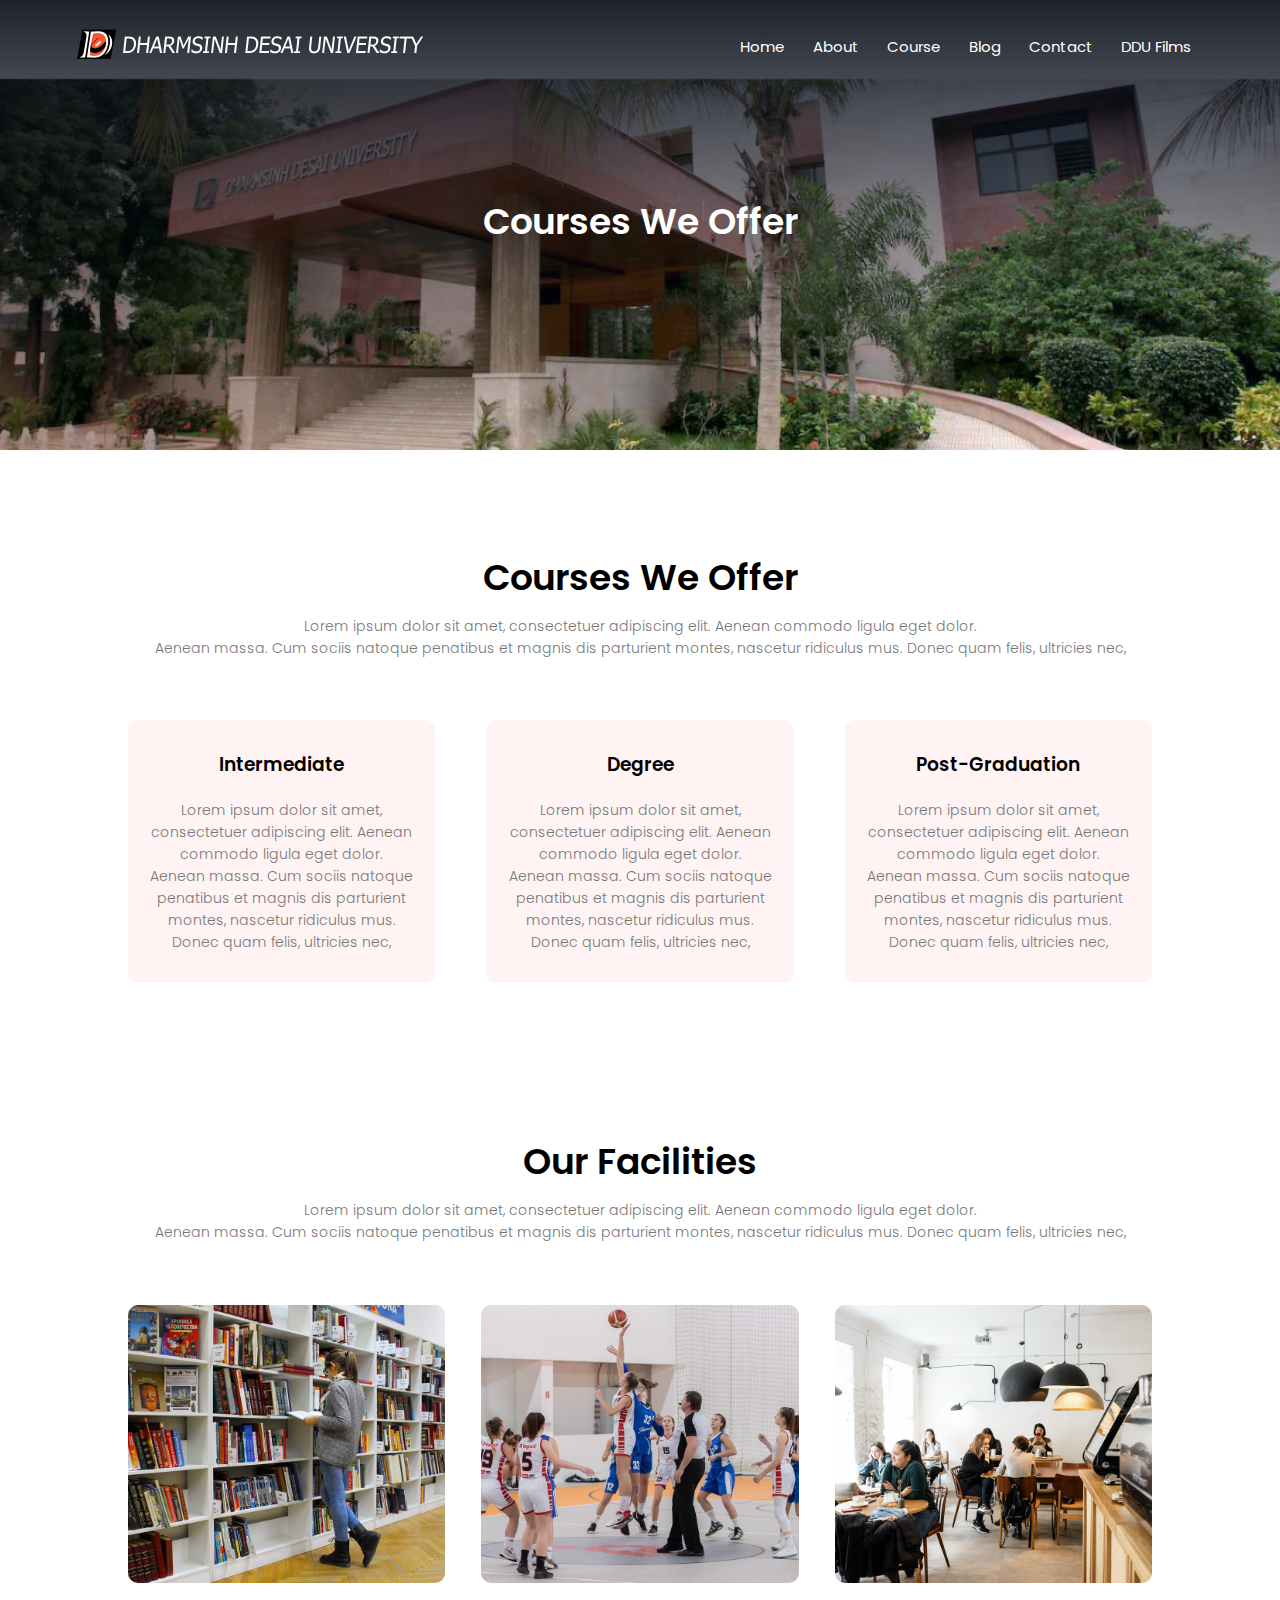
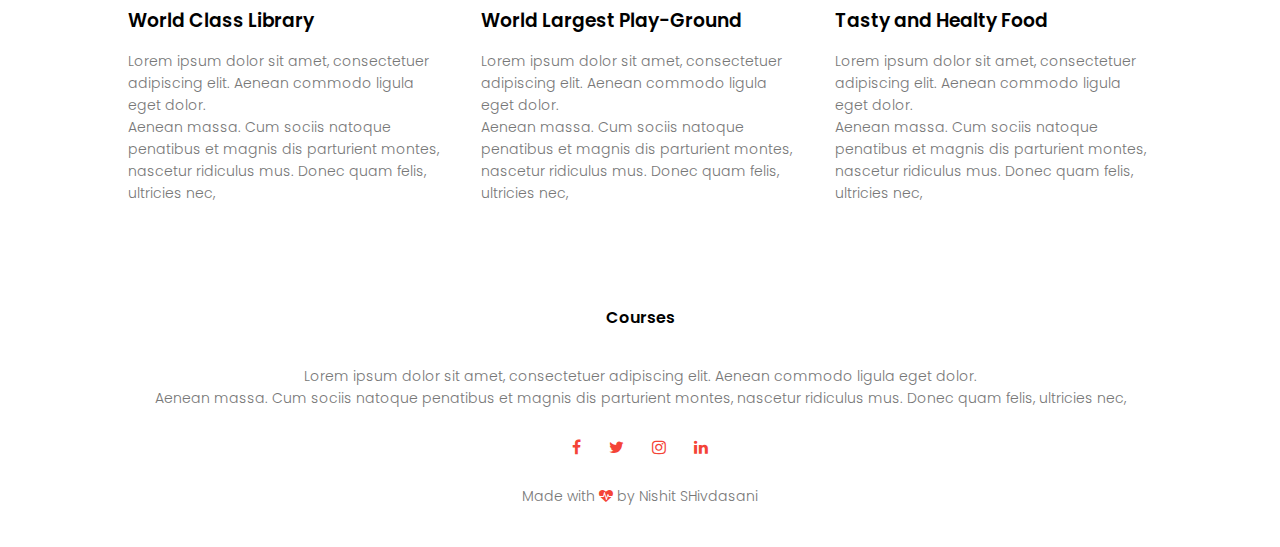
<file: course.html>
<!DOCTYPE html>
<html lang="en">
<head>
    <meta charset="UTF-8">
    <meta name="viewport" content="width=device-width, initial-scale=1.0">
    <title>DDIT University</title>

    <link rel="stylesheet" href="style.css">
    <link rel="preconnect" href="https://fonts.googleapis.com">
    <link rel="preconnect" href="https://fonts.gstatic.com" crossorigin>
    <link href="https://fonts.googleapis.com/css2?family=Poppins:ital,wght@0,200;0,300;1,200;1,500;1,600&family=Roboto&display=swap" rel="stylesheet">

    <!-- FOR Responsive  -->
    <link rel="stylesheet" href="https://cdnjs.cloudflare.com/ajax/libs/font-awesome/4.7.0/css/font-awesome.min.css">

</head>
<body>
    
    <!-- Sub-Header Section -->
    <section class="sub-header">
        <nav>
            <a href="index.html"><img src="img/ddu-img.png" alt="DDIT Logo"></a>
            <div class="nav-links" id="navLinks">
                <!-- FOR Responsive -->
                <i class="fa fa-times" onclick="hideMenu()"></i>
                <ul>
                    <li><a href="index.html">Home</a></li>
                    <li><a href="about.html">About</a></li>
                    <li><a href="course.html">Course</a></li>
                    <li><a href="blog.html">Blog</a></li>
                    <li><a href="contact.html">Contact</a></li>
                    <li><a href="films.html">DDU Films</a></li>
                </ul>
            </div>
            <!-- FOR Responsive -->
            <i class="fa fa-bars" onclick="showMenu()"></i>
        </nav>

        <h1>Courses We Offer</h1>
    </section>


    <!-- COURSE Section -->
    <section class="course">
        <h1>Courses We Offer</h1>
        <p>Lorem ipsum dolor sit amet, consectetuer adipiscing elit. Aenean commodo ligula eget dolor. <br>Aenean massa. Cum sociis natoque penatibus et magnis dis parturient montes, nascetur ridiculus mus. Donec quam felis, ultricies nec,</p>
        

        <div class="row">
            <div class="course-col">
                <h3>Intermediate</h3>
                <p>Lorem ipsum dolor sit amet, consectetuer adipiscing elit. Aenean commodo ligula eget dolor. <br>Aenean massa. Cum sociis natoque penatibus et magnis dis parturient montes, nascetur ridiculus mus. Donec quam felis, ultricies nec,</p>
            </div>

            <div class="course-col">
                <h3>Degree</h3>
                <p>Lorem ipsum dolor sit amet, consectetuer adipiscing elit. Aenean commodo ligula eget dolor. <br>Aenean massa. Cum sociis natoque penatibus et magnis dis parturient montes, nascetur ridiculus mus. Donec quam felis, ultricies nec,</p>
            </div>

            <div class="course-col">
                <h3>Post-Graduation</h3>
                <p>Lorem ipsum dolor sit amet, consectetuer adipiscing elit. Aenean commodo ligula eget dolor. <br>Aenean massa. Cum sociis natoque penatibus et magnis dis parturient montes, nascetur ridiculus mus. Donec quam felis, ultricies nec,</p>
            </div>
        </div>
    </section>



    <!-- Facilities -->
    <section class="facilities">
        <h1>Our Facilities</h1>
        <p>Lorem ipsum dolor sit amet, consectetuer adipiscing elit. Aenean commodo ligula eget dolor. <br>Aenean massa. Cum sociis natoque penatibus et magnis dis parturient montes, nascetur ridiculus mus. Donec quam felis, ultricies nec,</p>
    
        <div class="row">
            <div class="facilities-col">
                <img src="images/library.png">
                <h3>World Class Library</h3>
                <p>Lorem ipsum dolor sit amet, consectetuer adipiscing elit. Aenean commodo ligula eget dolor. <br>Aenean massa. Cum sociis natoque penatibus et magnis dis parturient montes, nascetur ridiculus mus. Donec quam felis, ultricies nec,</p>
            </div>

            <div class="facilities-col">
                <img src="images/basketball.png">
                <h3>World Largest Play-Ground</h3>
                <p>Lorem ipsum dolor sit amet, consectetuer adipiscing elit. Aenean commodo ligula eget dolor. <br>Aenean massa. Cum sociis natoque penatibus et magnis dis parturient montes, nascetur ridiculus mus. Donec quam felis, ultricies nec,</p>
            </div>

            <div class="facilities-col">
                <img src="images/cafeteria.png">
                <h3>Tasty and Healty Food</h3>
                <p>Lorem ipsum dolor sit amet, consectetuer adipiscing elit. Aenean commodo ligula eget dolor. <br>Aenean massa. Cum sociis natoque penatibus et magnis dis parturient montes, nascetur ridiculus mus. Donec quam felis, ultricies nec,</p>
            </div>
        </div>
    </section>






    <!-- Footer -->
    <section class="footer">
        <h4> Courses </h4>
        <p>Lorem ipsum dolor sit amet, consectetuer adipiscing elit. Aenean commodo ligula eget dolor. <br>Aenean massa. Cum sociis natoque penatibus et magnis dis parturient montes, nascetur ridiculus mus. Donec quam felis, ultricies nec,</p>
        <div class="icon">
            <i class="fa fa-facebook"></i>
            <i class="fa fa-twitter"></i>
            <i class="fa fa-instagram"></i>
            <i class="fa fa-linkedin"></i>
        </div>
            <p>Made with <i class="fa fa-heartbeat"></i> by Nishit SHivdasani</p>
    </section>









<!-- For Responsive  -->
<!-- JavaScript For Toggle Menu -->
    <script>
        var navLinks = document.getElementById("navLinks");
        
        function showMenu(){
            navLinks.style.right="0";
        }

        function hideMenu(){
            navLinks.style.right="-200px";
        }
    </script>
</body>
</html>
</file>
<file: style.css>
*{
    margin: 0;
    padding: 0;
    font-family: 'Poppins', sans-serif;
}

.header{
    min-height: 100vh;
    width: 100%;
    background-image: linear-gradient(rgba(4,9,20,0.9),rgba(4,9,20,0.0)),url(img/home-bg.jpg);
    background-position: center;
    background-size: cover;
    position: relative;

}

nav{
    display: flex;
    padding: 2% 6%;
    justify-content: space-between;
    align-items: center;
}

.nav img{
    width: 150px;
}

.nav-links{
    flex: 1;
    text-align: right;
}

.nav-links ul li{
    list-style: none;
    display: inline-block;
    padding: 8px 12px;
    position: relative;
}

.nav-links ul li a{
    color: #fff;
    text-decoration: none;
    font-size: 15px;
}

.nav-links ul li::after{
    content: '';
    width: 0%;
    height: 2px;
    background: #f44336;
    display: block;
    margin: auto;
    transition: 0.4s;
}

.nav-links ul li:hover::after{
    width: 100%;
}


.text-box{
    width: 90%;
    position: absolute;
    color: #fff;
    top: 70%;
    left: 50%;
    transform: translate(-50%,-50%);
    text-align: center;
}
.text-box h1{
    font-size: 50px;
}

.text-box p{
    margin: 10px 0 30px;
    font-size: 18px;
    color: #fff;
}

.hero-btn{
    display: inline-block;
    text-decoration: none;
    color: #fff;
    border: 1px solid #fff;
    padding: 12px 34px;
    font-size: 13px;
    background: transparent;
    position: relative;
    cursor: pointer;
}

.hero-btn:hover{
    border: 3px solid #f44336;
    background: #f44336;
    transition: 1s;
}


nav .fa{
    display: none;
}
/* FOR Responsive */
@media(max-width: 700px){
    .text-box h1{
        font-size: 20px;
    }
    .nav-links ul li{
        display: block;
    }
    .nav-links{
        position: fixed;
        background: #f44336;
        height: 100vh;
        width: 200px;
        top: 0;
        right: -200px;
        text-align: left;
        z-index: 2;
        transition: 1s;
    }
    nav .fa{
        display: block;
        color: #fff;
        font-size: 22px;
        cursor: pointer;
    }
    .nav-links ul{
        padding: 30px;
    }
}

















/* Course CSS*/
.course{
    width: 80%;
    margin: auto;
    text-align: center;
    padding-top: 100px;
}
h1{
    font-size: 36px;
    font-weight: 600;
}
p{
    color: #777;
    font-size: 14px;
    font-weight: 300;
    line-height: 22px;
    padding: 10px;
}
/* Course Rows */
.row{
    margin-top: 5%;
    display: flex;
    justify-content: space-between;
}
.course-col{
    flex-basis: 30%;
    background: #fff3f3;
    border-radius: 10px;
    margin-bottom: 5%;
    padding: 20px 12px;
    box-sizing: border-box;
}
h3{
    text-align: center;
    font-weight: 600;
    margin: 10px 0;
}

.course-col:hover{
    box-shadow: 0 0 20px 0px rgba(0,0,0,0.2);
}

/* FOR Responsive */
@media(max-width:700px){
    .row{
        flex-direction: column;
    }
}

















/* Campus Css*/
.campus{
    width: 80%;
    margin: auto;
    text-align: center;
    padding-top: 50px;
}
.campus-col{
    flex-basis: 32%;
    border-radius: 20px;
    margin-bottom: 30px;
    position: relative;
    overflow: hidden;
}
.campus-col img{
    width: 100%;
    display: block;
}
.layer{
    background: transparent;
    height: 100%;
    width: 100%;
    position: absolute;
    top: 0;
    left: 0;
    transition: 0.5s;
}
.layer:hover{
    background: rgba(232, 91, 3, 0.50);
}
.layer h3{
    width: 100%;
    font-weight: 500;
    color: #fff;
    font-size: 26px;
    bottom: 0;
    left: 50%;
    transform: translateX(-50%);
    position: absolute;
    opacity: 0;
    transition: 0.5s;
}

.layer:hover h3{
    bottom: 49%;
    opacity: 1;
}

/* facilities Css*/
.facilities{
    width: 80%;
    margin: auto;
    text-align: center;
    padding-top: 100px;
}
.facilities-col{
    flex-basis: 31%;
    border-radius: 10px;
    margin-bottom: 5%;
    text-align: left;
}
.facilities-col img{
    width: 100%;
    border-radius: 10px;
}
.facilities-col p{
    padding: 0;
}
.facilities-col h3{
    margin-top: 16px;
    margin-bottom: 15px;
    text-align: left;
}


















/* Testimonials CSS */
.testimonials{
    width: 80%;
    margin: auto;
    padding-top: 100px;
    text-align: center;
}
.testimonials-col{
    flex-basis: 44%;
    border-radius: 10px;
    margin-bottom: 5%;
    text-align: left;
    background: #fff3f3;
    padding: 25px;
    cursor: pointer;
    display: flex;
}
.testimonials-col img{
    height: 40px;
    margin-left: 5px;
    margin-right: 30px;
    border-radius: 50%;
}
.testimonials-col p{
    padding: 0;
}
.testimonials-col h3{
    margin-top: 15px;
    text-align: left;
}
.testimonials-col .fa{
    color: #f44336;
}

@media(max-width: 700px){
    .testimonials-col img{
        margin-left: 0px;
        margin-right: 15px;
    }    
}


















/* Call to Action */
.cta{
    margin: 100px auto;
    width: 80%;
    background-image: linear-gradient(rgba(0,0,0,0.7),rgba(0,0,0,0.7)),url(images/banner2.jpg);
    background-position: center;
    background-size: cover;
    border-radius: 10px;
    text-align: center;
    padding: 100px 0;
}
.cta h1{
    color: #fff;
    margin-bottom: 40px;
    padding: 0;
}
@media(max-width: 700px){
    .cta h1{
        font-size: 25px;
    }    
}



















/* footer Section */
.footer{
    width: 100%;
    text-align: center;
    padding: 30px 0;
}
.footer h4{
    margin-bottom: 25px;
    margin-top: 20px;
    font-weight: 600;
}
.icon .fa{
    color: #f44336;
    margin: 0 12px;
    cursor: pointer;
    padding: 20px 0;
}
.fa-heartbeat{
    color: #f44336;
}

















/* ABOUT US PAGE CSS */
.topPadding50 {
    padding-top: 50px;
}
.borderBOrg2 {
    border-bottom: 2px solid #F55734;
}
.rightPadding15 {
    padding-right: 15px;
}
td, th {
    padding: 0;
}
.sub-header{
    height: 50vh;
    width: 100%;
    background-image: linear-gradient(rgba(4,9,20,0.9),rgba(4,9,20,0.0)),url(img/contactus.jpg);
    background-size: cover;
    background-position: center;
    text-align: center;
    color: #fff;
}
.sub-header h1{
    margin-top: 100px;
}
.about-us{
    width: 80%;
    margin: auto;
    padding-top: 80px;
    padding-bottom: 50px;
}
.about-col{
    flex-basis: 40%;
    padding: 30px 2px;
}
.about-col img{
    width: 100%;
}
.about-col h1{
    padding-top: 0;
}
.about-col p{
    padding: 15px 0 25px;
}
.red-btn{
    border: 1px solid #f44336;
    background: transparent;
    color: #f44336;
}
.red-btn:hover{
    color: #fff;
}


















/* Blog Page Content CSS */
.blog-content{
    width: 80%;
    margin: auto;
    padding: 60px 0;
}
.blog-left{
    flex-basis: 65%;
}
.blog-left img{
    width: 100%;
}
.blog-left h2{
    color: #222;
    font-weight: 600;
    margin: 30px 0;
}
.blog-left p{
    color: black;
    padding: 2px;
}

.blog-right{
    flex-basis: 32%;
}
.blog-right h3{
    background: #f44336;
    color: #fff;
    padding: 7px 0;
    font-style: 16px;
    margin-bottom: 20px;
}
.blog-right div{
    display: flex;
    align-items: center;
    justify-content: space-between;
    color: #555;
    padding: 8px;
    box-sizing: border-box;
}



















/* Blog Comment Form */
.comment-box{
    border: 1px solid #ccc;
    margin: 50px 0;
    padding: 10px 20px;
}
.comment-box h3{
    text-align: left;
}
.comment-form input, .comment-form textarea{
    width: 100%;
    padding: 10px;
    margin: 15px 0;
    border: none;
    outline: none;
    background: #f0f0f0 ;
}
.comment-form button{
    margin: 10px 0;
}
@media(max-width:700px){
    .sub-header h1{
        font-size: 24px;
    }
}


















/* Contact Us Page CSS  */
.location{
    width: 80%;
    margin: auto;
    padding: 80px 0;
}
.location iframe{
    width: 100%;
}
.contact-us{
    width: 80%;
    margin: auto;
}
.contact-col{
    flex-basis: 48%;
    margin-bottom: 30px;
}
.contact-col div{
    display:flex;
    align-items: center;
    margin-bottom: 40px;
}
.contact-col div .fa{
    font-style: 28px;
    color: #f44336;
    margin: 10px;
    margin-right: 30px;
}
.contact-col div p{
    padding: 0;
}
.contact-col div h5{
    font-size: 20px;
    margin-bottom: 5px;
    color: #555;
    font-weight: 400;
}

.contact-col input, .contact-col textarea{
    width: 100%;
    padding: 15px;
    margin-bottom: 17px;
    outline: none;
    border: 1px solid #ccc;
    box-sizing: border-box;
}
</file>
